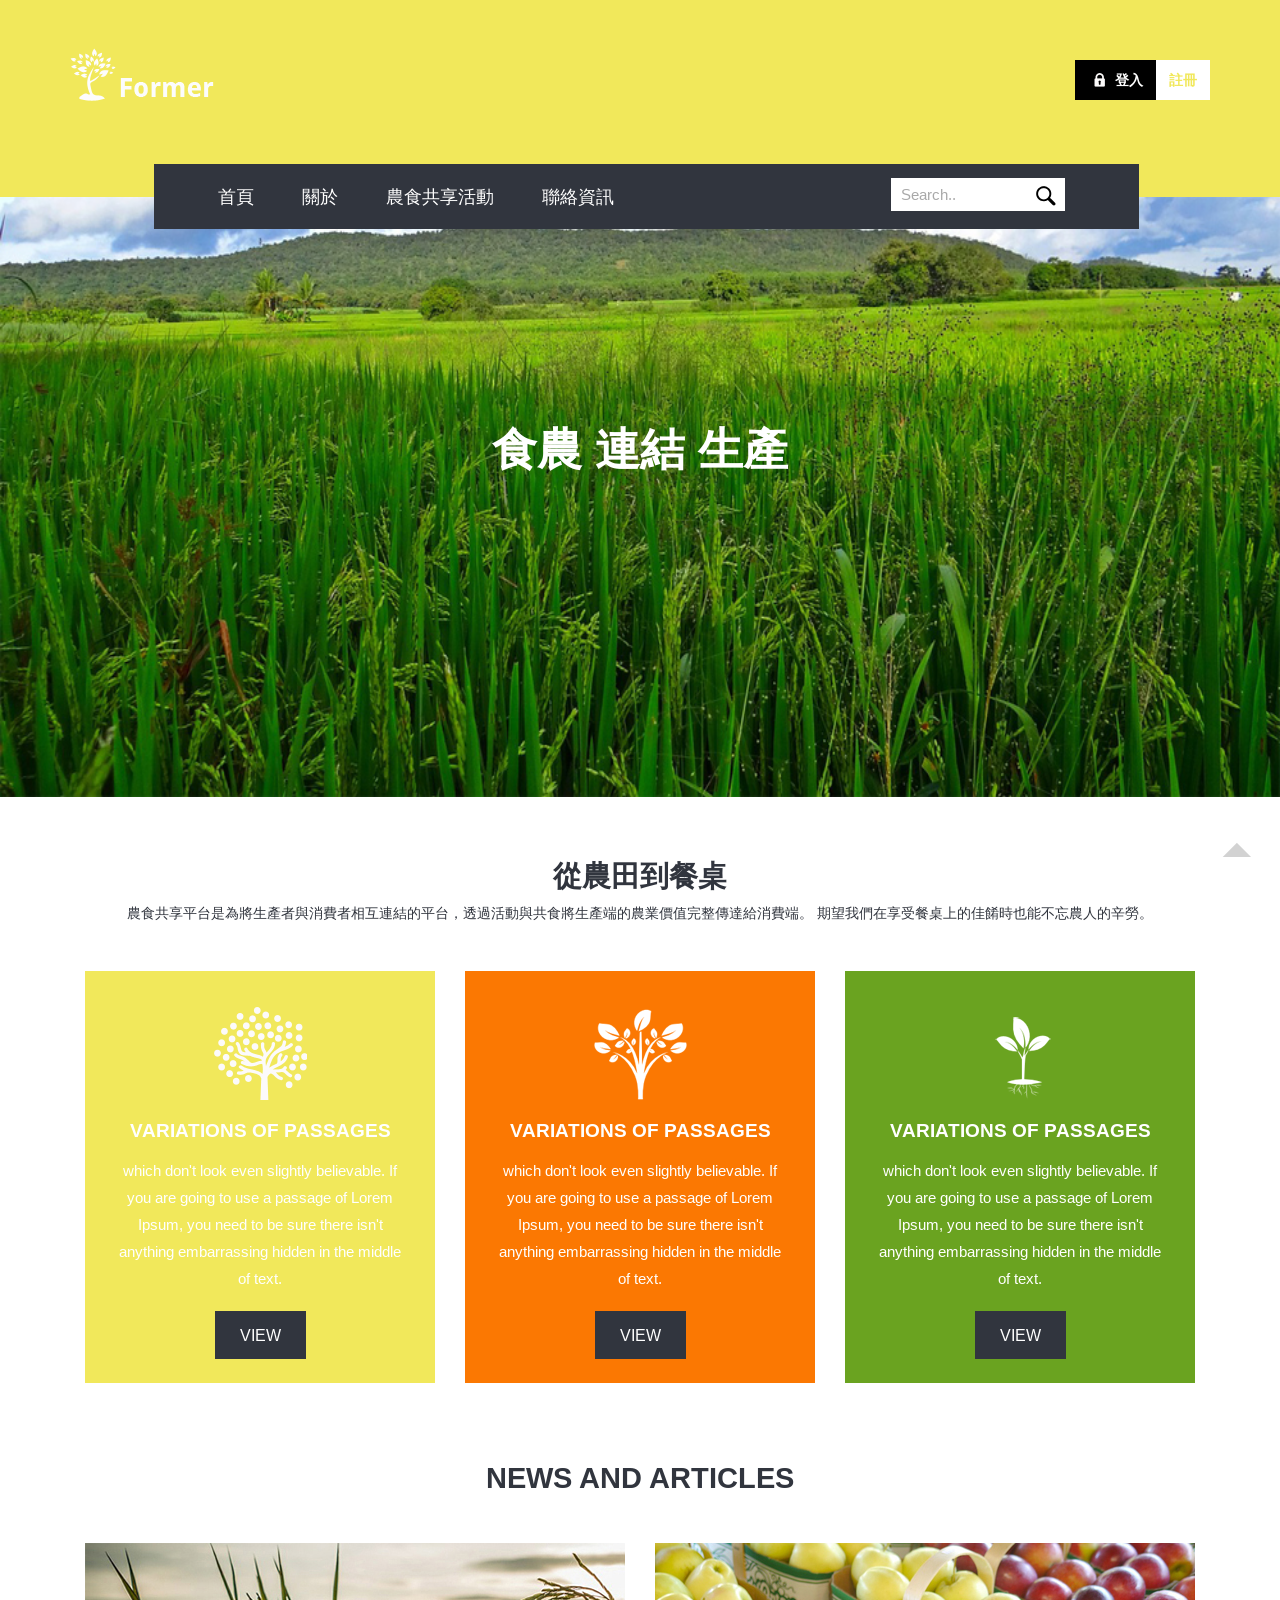
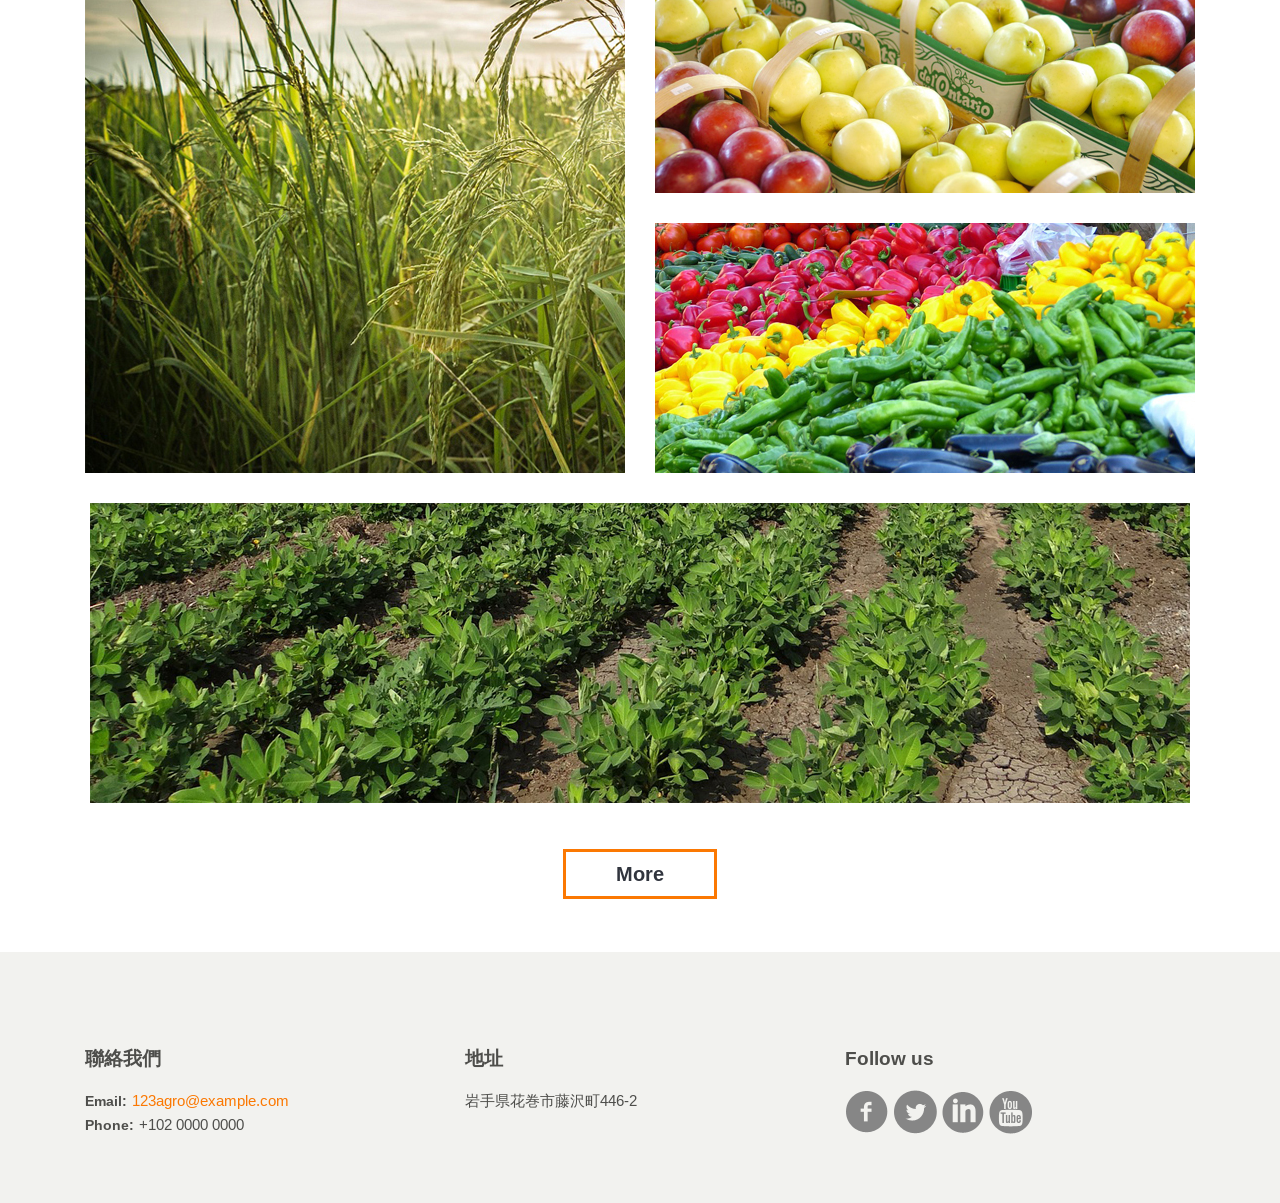
<file: p_test3/web/index.html>
<!DOCTYPE html>
<html>

<head>
    <title>The Former Flat Responsive Agriculture bootstrap Website Template | Home :: w3layouts</title>
    <meta name="viewport" content="width=device-width, initial-scale=1">
    <script type="application/x-javascript">
        addEventListener("load", function() {
            setTimeout(hideURLbar, 0);
        }, false);

        function hideURLbar() {
            window.scrollTo(0, 1);
        }

    </script>
    <meta name="keywords" content="Bootstrap Responsive Templates, Iphone Compatible Templates, Smartphone Compatible Templates, Ipad Compatible Templates, Flat Responsive Templates" />
    <script src="js/jquery-1.11.0.min.js"></script>
    <link href="css/bootstrap.css" rel='stylesheet' type='text/css' />
    <link href="css/style.css" rel='stylesheet' type='text/css' />
    <link href='http://fonts.googleapis.com/css?family=Arimo:400,700,400italic,700italic' rel='stylesheet' type='text/css'>
</head>

<body>
    <!--start-header-->
    <div id="home" class="header">
        <div class="top-header">
            <div class="container">
                <div class="logo">
                    <a href="index.html"><img src="images/logo.png" alt=""></a>
                </div>
                <!--start-top-nav-->
                <div class="top-nav">
                    <ul>
                        <li class="active"><a class="play-icon popup-with-zoom-anim" href="#small-dialog"><span> </span>登入</a></li>
                        <li><a class="play-icon popup-with-zoom-anim" href="#small-dialog1">註冊</a></li>
                    </ul>
                </div>
                <div class="clearfix"> </div>
            </div>
        </div>
        <!---pop-up-box---->
        <script type="text/javascript" src="js/modernizr.custom.min.js"></script>
        <link href="css/popup-box.css" rel="stylesheet" type="text/css" media="all" />
        <script src="js/jquery.magnific-popup.js" type="text/javascript"></script>
        <!---//pop-up-box---->
        <div id="small-dialog" class="mfp-hide">
            <div class="login">
                <h3>農食共享登入</h3>
                <a class="play-icon popup-with-zoom-anim" href="#small-dialog1">
                    <h4>註冊</h4>
                </a>

                <input type="text" value="Email" onfocus="this.value = '';" onblur="if (this.value == '') {this.value = 'Email';}" />
                <input type="password" value="Password" onfocus="this.value = '';" onblur="if (this.value == '') {this.value = 'Password';}" />
                <input type="submit" value="Login" />
            </div>
        </div>
        <div id="small-dialog1" class="mfp-hide">
            <div class="signup">
                <h3>註冊</h3>
                <h4>請輸入相關資訊</h4>
                <input type="text" value="名稱" onfocus="this.value = '';" onblur="if (this.value == '') {this.value = 'First Name';}" />
                <input type="text" value="種植作物/無" onfocus="this.value = '';" onblur="if (this.value == '') {this.value = 'Second Name';}" />
                <input type="text" class="email" value="Enter Email" onfocus="this.value = '';" onblur="if (this.value == '') {this.value = 'Enter Email';}" />
                <input type="password" value="Password" onfocus="this.value = '';" onblur="if (this.value == '') {this.value = 'Password';}" />
                <input type="submit" value="SignUp" />
            </div>
        </div>
        <script>
            $(document).ready(function() {
                $('.popup-with-zoom-anim').magnificPopup({
                    type: 'inline',
                    fixedContentPos: false,
                    fixedBgPos: true,
                    overflowY: 'auto',
                    closeBtnInside: true,
                    preloader: false,
                    midClick: true,
                    removalDelay: 300,
                    mainClass: 'my-mfp-zoom-in'
                });

            });

        </script>
        <!--End-header-->
        <div class="navgation">
            <div class="menu">
                <a class="toggleMenu" href="#"><img src="images/menu-icon.png" alt="" /> </a>
                <ul class="nav" id="nav">
                    <li><a href="index.html">首頁</a></li>
                    <li><a href="about.html">關於</a></li>
<!--                    crtl+ / =註解 -->
<!--                    <li><a href="404.html">Services</a></li>-->
                    <li><a href="blog.html">農食共享活動</a></li>
                    <li><a href="contact.html">聯絡資訊</a></li>
                </ul>
                <!----start-top-nav-script---->
                <script type="text/javascript" src="js/responsive-nav.js"></script>
                <script type="text/javascript">
                    jQuery(document).ready(function($) {
                        $(".scroll").click(function(event) {
                            event.preventDefault();
                            $('html,body').animate({
                                scrollTop: $(this.hash).offset().top
                            }, 1000);
                        });
                    });

                </script>
                <!----//End-top-nav-script---->
            </div>
            <div class="search2">
                <form>
                    <input type="text" value="Search.." onfocus="this.value = '';" onblur="if (this.value == '') {this.value = 'Search..';}" />
                    <input type="submit" value="">
                </form>
            </div>
            <div class="clearfix"> </div>
        </div>
    </div>
    <div class="banner">
        <div class="container">
            <div class="bnr-text">
                <h1>食農 連結 生產</h1>
                
            </div>
        </div>
    </div>
    <div class="care">
        <div class="container">
            <div class="care-top">
                <h3>從農田到餐桌</h3>
                <P>農食共享平台是為將生產者與消費者相互連結的平台，透過活動與共食將生產端的農業價值完整傳達給消費端。
                期望我們在享受餐桌上的佳餚時也能不忘農人的辛勞。</P>
            </div>
            <div class="care-bottom">
                <div class="col-md-4 c-bottom">
                    <div class="care-bottom-left">
                        <img src="images/tree.png" alt="">
                        <h4>variations of passages</h4>
                        <p> which don't look even slightly believable. If you are going to use a passage of Lorem Ipsum, you need to be sure there isn't anything embarrassing hidden in the middle of text.</p>
                        <div class="view">
                            <a href="blog.html">VIEW</a>
                        </div>
                    </div>
                </div>
                <div class="col-md-4 c-bottom">
                    <div class="care-bottom-middle">
                        <img src="images/tree-1.png" alt="">
                        <h4>variations of passages</h4>
                        <p> which don't look even slightly believable. If you are going to use a passage of Lorem Ipsum, you need to be sure there isn't anything embarrassing hidden in the middle of text.</p>
                        <div class="view">
                            <a href="blog.html">VIEW</a>
                        </div>
                    </div>
                </div>
                <div class="col-md-4 c-bottom">
                    <div class="care-bottom-right">
                        <img src="images/tree-2.png" alt="">
                        <h4>variations of passages</h4>
                        <p> which don't look even slightly believable. If you are going to use a passage of Lorem Ipsum, you need to be sure there isn't anything embarrassing hidden in the middle of text.</p>
                        <div class="view">
                            <a href="blog.html">VIEW</a>
                        </div>
                    </div>
                </div>
                <div class="clearfix"> </div>
            </div>
        </div>
    </div>
    <div class="news">
        <div class="container">
            <div class="news-top">
                <h3>NEWS AND ARTICLES</h3>
            </div>
            <div class="news-bottom">
                <div class="col-md-6 news-bottom-left">
                    <a href="single.html" class="b-link-stripe b-animate-go  thickbox">
                        <img class="port-pic" class="img-responsive" src="images/one-2.jpg" />
                        <div class="b-wrapper">
                            <h2 class="b-animate b-from-left b-from   b-delay03 ">
                                <span>Sed in lacus ut enim adipiscing aliquet</span>
                                <button>View full article</button>
                            </h2>
                        </div>
                    </a>
                </div>
                <div class="col-md-6 news-bottom-left">
                    <div class="news-btm">
                        <a href="single.html" class="b-link-stripe b-animate-go  thickbox">
                            <img class="port-pic" src="images/apple.jpg" />
                            <div class="b-wrapper">
                                <h2 class="b-animate b-from-left    b-delay03 ">
                                    <button>View full article</button>
                                </h2>
                            </div>
                        </a>
                    </div>
                    <a href="single.html" class="b-link-stripe b-animate-go  thickbox">
                        <img class="port-pic" src="images/veg.jpg" />
                        <div class="b-wrapper">
                            <h2 class="b-animate b-from-left    b-delay03 ">
                                <button>View full article</button>
                            </h2>
                        </div>
                    </a>
                </div>
                <div class="clearfix"> </div>
                <div class="news-btm1">
                    <a href="single.html" class="b-link-stripe b-animate-go  thickbox">
                        <img class="port-pic" class="img-responsive" src="images/fd-btm1.jpg" />
                        <div class="b-wrapper">
                            <h2 class="b-animate b-from-left b-left   b-delay03 ">
                                <span>Sed in lacus ut enim adipiscing aliquet</span>
                                <button>View full article</button>
                            </h2>
                        </div>
                    </a>
                </div>
                <div class="fd-btn">
                    <a href="blog.html">More</a>
                </div>
            </div>
        </div>
    </div>
    <div class="contact">
        <div class="container">
            <div class="contact-main">
                <div class="col-md-4 contact-left">
                    <h4>聯絡我們</h4>
                    <p><span>Email:</span><a href="mailto:@example.com">123agro@example.com</a></p>
                    <p><span>Phone:</span>+102 0000 0000</p>
                </div>
                <div class="col-md-4 contact-left">
                    <h4>地址</h4>
                    <p>岩手県花巻市藤沢町446-2</p>
                </div>
                <div class="col-md-4 contact-left">
                    <h4>Follow us</h4>
                    <ul>
                        <li><a href="https://www.facebook.com/taiwantaberume"><span class="fb"> </span></a></li>
                        <li><a href="https://taberu.me/"><span class="twit"> </span></a></li>
                        <li><a href="https://www.instagram.com/taberuleague/"><span class="in"> </span></a></li>
                        <li><a href="#"><span class="yt"> </span></a></li>
                    </ul>
                     <a href="#home" id="toTop" class="scroll" style="display: block;"> <span id="toTopHover" style="opacity: 1;"> Top</span></a>
                </div>
                <div class="clearfix"> </div>
            </div>
        </div>
    </div>
    
    
</body>

</html>
</file>
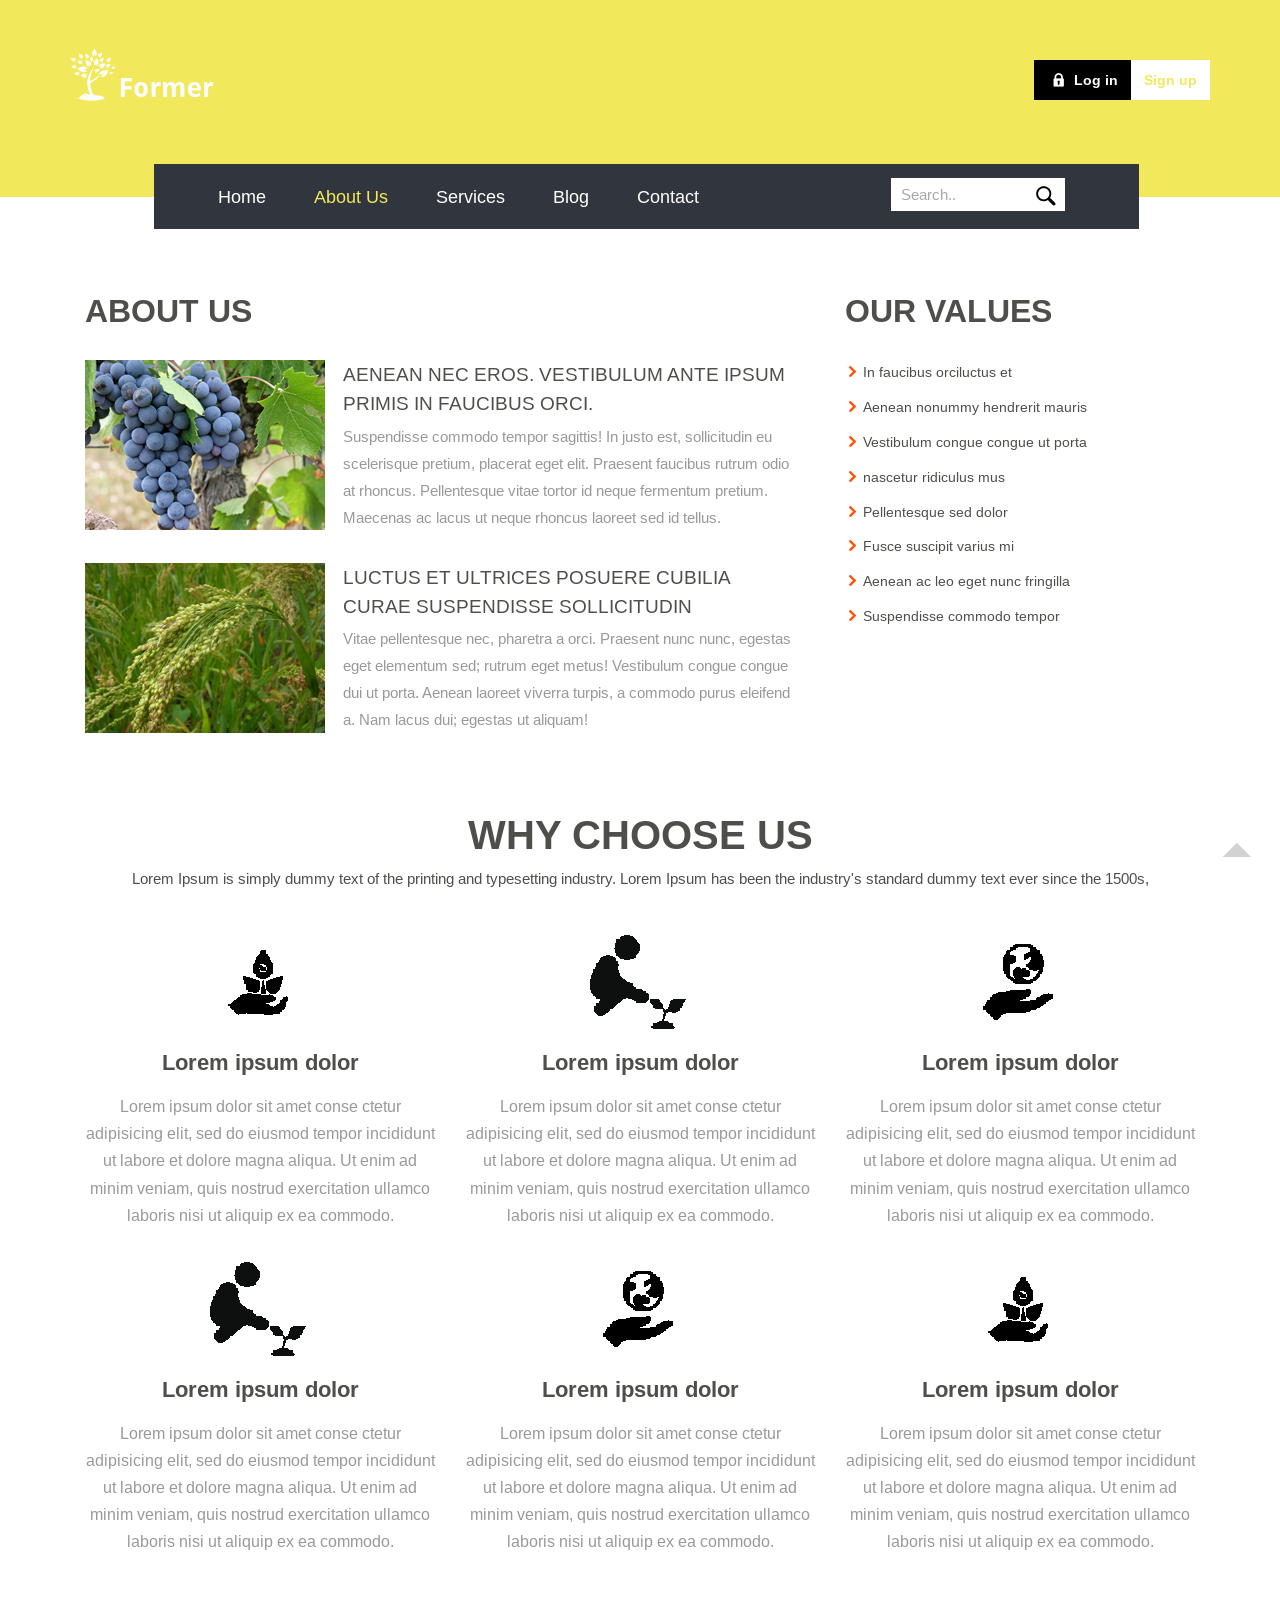
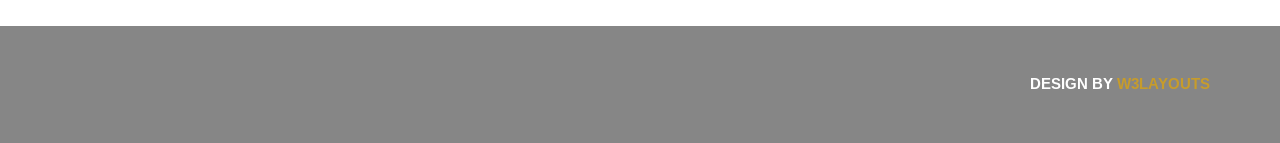
<file: p_test3/web/about.html>
<!--A Design by W3layouts
Author: W3layout
Author URL: http://w3layouts.com
License: Creative Commons Attribution 3.0 Unported
License URL: http://creativecommons.org/licenses/by/3.0/
-->
<!DOCTYPE html>
<html>
<head>
<title>The Former Flat Responsive Agriculture bootstrap Website Template | About :: w3layouts</title>
<meta name="viewport" content="width=device-width, initial-scale=1">	
<script type="application/x-javascript"> addEventListener("load", function() { setTimeout(hideURLbar, 0); }, false); function hideURLbar(){ window.scrollTo(0,1); } </script>
<meta name="keywords" content="Bootstrap Responsive Templates, Iphone Compatible Templates, Smartphone Compatible Templates, Ipad Compatible Templates, Flat Responsive Templates"/>
<script src="js/jquery-1.11.0.min.js"></script>
<link href="css/bootstrap.css" rel='stylesheet' type='text/css' />
<link href="css/style.css" rel='stylesheet' type='text/css' />
<link href='http://fonts.googleapis.com/css?family=Arimo:400,700,400italic,700italic' rel='stylesheet' type='text/css'>
</head>
<body>
	<!--start-header-->
			<div id="home" class="header">
					<div class="top-header">
						<div class="container">
							<div class="logo">
								<a href="index.html"><img src="images/logo.png" alt=""></a>  
							</div>
							<!--start-top-nav-->
							 <div class="top-nav">
								<ul>
									<li class="active"><a class="play-icon popup-with-zoom-anim" href="#small-dialog"><span> </span>Log in</a></li>
									<li><a class="play-icon popup-with-zoom-anim" href="#small-dialog1">Sign up</a></li>
								</ul>
							</div>
							<div class="clearfix"> </div>
						</div>
				</div>
			<!---pop-up-box---->
					  <script type="text/javascript" src="js/modernizr.custom.min.js"></script>    
					<link href="css/popup-box.css" rel="stylesheet" type="text/css" media="all"/>
					<script src="js/jquery.magnific-popup.js" type="text/javascript"></script>
					<!---//pop-up-box---->
				<div id="small-dialog" class="mfp-hide">
						<div class="login">
							<h3>Log In</h3>
							<h4>Already a Member</h4>
							<input type="text" value="Email" onfocus="this.value = '';" onblur="if (this.value == '') {this.value = 'Email';}" />
							<input type="password" value="Password" onfocus="this.value = '';" onblur="if (this.value == '') {this.value = 'Password';}"/>
							<input type="submit" value="Login" />
						</div>
					</div>
					<div id="small-dialog1" class="mfp-hide">
						<div class="signup">
							<h3>Sign Up</h3>
							<h4>Enter Your Details Here</h4>
							<input type="text" value="First Name" onfocus="this.value = '';" onblur="if (this.value == '') {this.value = 'First Name';}" />
							<input type="text" value="Second Name" onfocus="this.value = '';" onblur="if (this.value == '') {this.value = 'Second Name';}" />
							<input type="text" class="email"value="Enter Email" onfocus="this.value = '';" onblur="if (this.value == '') {this.value = 'Enter Email';}"  />
							<input type="password" value="Password" onfocus="this.value = '';" onblur="if (this.value == '') {this.value = 'Password';}"/>
							<input type="submit"  value="SignUp"/>
						</div>
					</div>	
				 <script>
						$(document).ready(function() {
						$('.popup-with-zoom-anim').magnificPopup({
							type: 'inline',
							fixedContentPos: false,
							fixedBgPos: true,
							overflowY: 'auto',
							closeBtnInside: true,
							preloader: false,
							midClick: true,
							removalDelay: 300,
							mainClass: 'my-mfp-zoom-in'
						});
																						
						});
				</script>					
		<!--End-header-->
		<div class="navgation">
					<div class="menu">
                         <a class="toggleMenu" href="#"><img src="images/menu-icon.png" alt="" /> </a>
							<ul class="nav" id="nav">
							<li><a href="index.html">Home</a></li>
							<li><a href="about.html" class="active">About Us</a></li>
							<li><a href="404.html">Services</a></li>
							<li><a href="blog.html">Blog</a></li>
							<li><a href="contact.html">Contact</a></li>
							</ul>
                            <!----start-top-nav-script---->
		                     <script type="text/javascript" src="js/responsive-nav.js"></script>
							<script type="text/javascript">
							jQuery(document).ready(function($) {
								$(".scroll").click(function(event){		
									event.preventDefault();
									$('html,body').animate({scrollTop:$(this.hash).offset().top},1000);
								});
							});
							</script>
							<!----//End-top-nav-script---->
					</div>
					<div class="search2">
					  <form>
						 <input type="text" value="Search.." onfocus="this.value = '';" onblur="if (this.value == '') {this.value = 'Search..';}"/>
						 <input type="submit" value="">
					  </form>
					</div>
					<div class="clearfix"> </div>
		</div>
		</div>
		<!--start-about-->
		<div class="about">
			<div class="container">
				<div class="about-main">
					<div class="col-md-8 about-left">
						<h3>ABOUT US</h3>
						<div class="about-left-one">
							<div class="col-md-4 about-one-left">
								<img src="images/grape.jpg" alt="">
							</div>
							<div class="col-md-8 about-one-left">
								<h4>AENEAN NEC EROS. VESTIBULUM ANTE IPSUM PRIMIS IN FAUCIBUS ORCI.</h4>
								<p> Suspendisse commodo tempor sagittis! In justo est, sollicitudin eu scelerisque pretium, placerat eget elit. Praesent faucibus rutrum odio at rhoncus. Pellentesque vitae tortor id neque fermentum pretium. Maecenas ac lacus ut neque rhoncus laoreet sed id tellus.</p>
							</div>
							<div class="clearfix"> </div>
						</div>
						<div class="about-left-one">
							<div class="col-md-4 about-one-left">
								<img src="images/millet.jpg" alt="">
							</div>
							<div class="col-md-8 about-one-left">
								<h4>LUCTUS ET ULTRICES POSUERE CUBILIA CURAE SUSPENDISSE SOLLICITUDIN</h4>
								<p>Vitae pellentesque nec, pharetra a orci. Praesent nunc nunc, egestas eget elementum sed; rutrum eget metus! Vestibulum congue congue dui ut porta. Aenean laoreet viverra turpis, a commodo purus eleifend a. Nam lacus dui; egestas ut aliquam!</p>
							</div>
							<div class="clearfix"> </div>
						</div>
					</div>
					<div class="col-md-4 about-left">
						<h3>OUR VALUES</h3>
						<ul>
							<li><a href="#">In faucibus orciluctus et</a></li>
							<li><a href="#">Aenean nonummy hendrerit mauris</a></li>
							<li><a href="#">Vestibulum congue congue ut porta</a></li>
							<li><a href="#">nascetur ridiculus mus</a></li>
							<li><a href="#">Pellentesque sed dolor</a></li>
							<li><a href="#">Fusce suscipit varius mi</a></li>
							<li><a href="#">Aenean ac leo eget nunc fringilla</a></li>
							<li><a href="#">Suspendisse commodo tempor</a></li>
						</ul>
					</div>
					<div class="clearfix"> </div>
				</div>
			</div>
		</div>
		<!--End-about-->
		<!--start-choose-->
		<div class="choose">
			<div class="container">
				<div class="choose-top">
					<h3>WHY CHOOSE US</h3>
					<P>Lorem Ipsum is simply dummy text of the printing and typesetting industry. Lorem Ipsum has been the industry's standard dummy text ever since the 1500s,</P>
				</div>
				<div class="choose-bottom">
					<div class="col-md-4 choose-left">
						<span class="choose-one"> </span>
						<h4>Lorem ipsum dolor</h4>
						<p>Lorem ipsum dolor sit amet conse ctetur adipisicing elit, sed do eiusmod tempor incididunt ut labore et dolore magna aliqua. Ut enim ad minim veniam, quis nostrud exercitation ullamco laboris nisi ut aliquip ex ea commodo.</p>
					</div>
					<div class="col-md-4 choose-left">
						<span class="choose-two"> </span>
						<h4>Lorem ipsum dolor</h4>
						<p>Lorem ipsum dolor sit amet conse ctetur adipisicing elit, sed do eiusmod tempor incididunt ut labore et dolore magna aliqua. Ut enim ad minim veniam, quis nostrud exercitation ullamco laboris nisi ut aliquip ex ea commodo.</p>
					</div>
					<div class="col-md-4 choose-left">
						<span class="choose-tre"> </span>
						<h4>Lorem ipsum dolor</h4>
						<p>Lorem ipsum dolor sit amet conse ctetur adipisicing elit, sed do eiusmod tempor incididunt ut labore et dolore magna aliqua. Ut enim ad minim veniam, quis nostrud exercitation ullamco laboris nisi ut aliquip ex ea commodo.</p>
					</div>
					<div class="clearfix"> </div>
				</div>
				<div class="choose-bottom">
					<div class="col-md-4 choose-left">
						<span class="choose-two"> </span>
						<h4>Lorem ipsum dolor</h4>
						<p>Lorem ipsum dolor sit amet conse ctetur adipisicing elit, sed do eiusmod tempor incididunt ut labore et dolore magna aliqua. Ut enim ad minim veniam, quis nostrud exercitation ullamco laboris nisi ut aliquip ex ea commodo.</p>
					</div>
					<div class="col-md-4 choose-left">
						<span class="choose-tre"> </span>
						<h4>Lorem ipsum dolor</h4>
						<p>Lorem ipsum dolor sit amet conse ctetur adipisicing elit, sed do eiusmod tempor incididunt ut labore et dolore magna aliqua. Ut enim ad minim veniam, quis nostrud exercitation ullamco laboris nisi ut aliquip ex ea commodo.</p>
					</div>
					<div class="col-md-4 choose-left">
						<span class="choose-one"> </span>
						<h4>Lorem ipsum dolor</h4>
						<p>Lorem ipsum dolor sit amet conse ctetur adipisicing elit, sed do eiusmod tempor incididunt ut labore et dolore magna aliqua. Ut enim ad minim veniam, quis nostrud exercitation ullamco laboris nisi ut aliquip ex ea commodo.</p>
					</div>
					<div class="clearfix"> </div>
				</div>
			</div>
		</div>
		<!--End-choose-->
		 <div class="footer">
                         <div class="container">
                                    <div class="footer-text">
										<p>DESIGN BY <a href="http://w3layouts.com/"> W3LAYOUTS</a></p>
									</div>
                         </div>
					<a href="#home" id="toTop" class="scroll" style="display: block;"> <span id="toTopHover" style="opacity: 1;"> </span></a>
     </div>
</body>
</html>
</file>
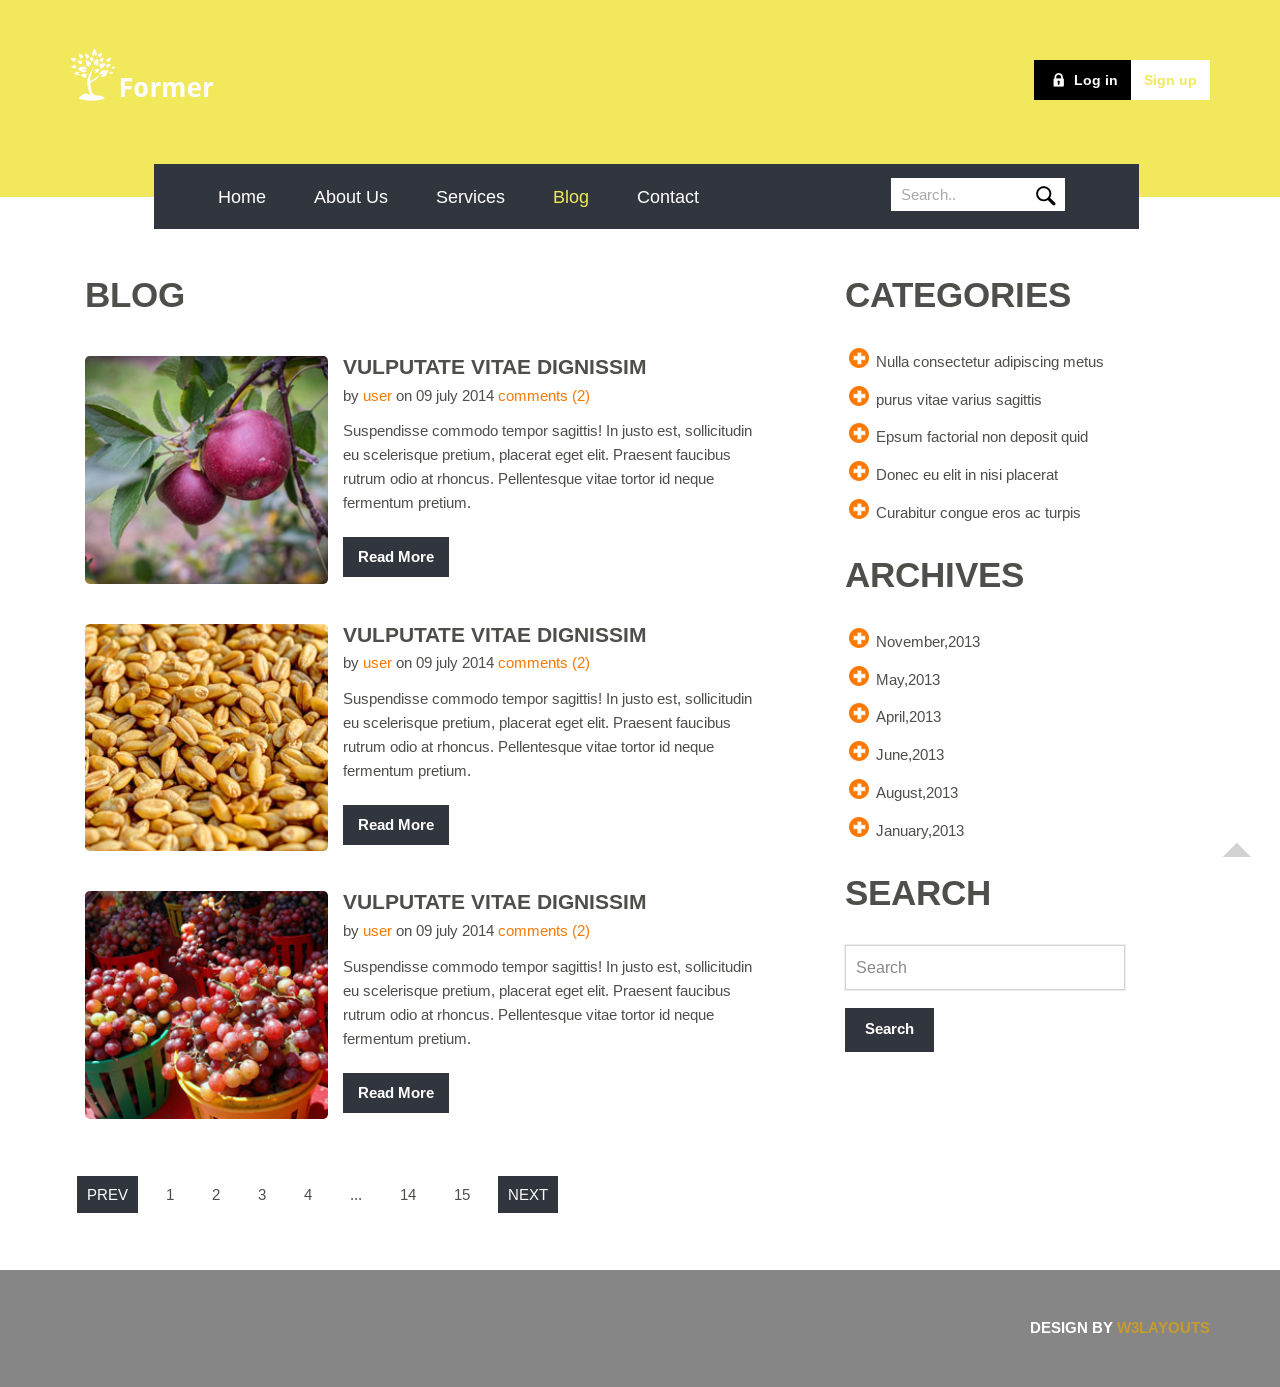
<file: p_test3/web/blog.html>
<!--A Design by W3layouts
Author: W3layout
Author URL: http://w3layouts.com
License: Creative Commons Attribution 3.0 Unported
License URL: http://creativecommons.org/licenses/by/3.0/
-->
<!DOCTYPE html>
<html>
<head>
<title>The Former Flat Responsive Agriculture bootstrap Website Template | Blog :: w3layouts</title>
<meta name="keywords" content="Bootstrap Responsive Templates, Iphone Compatible Templates, Smartphone Compatible Templates, Ipad Compatible Templates, Flat Responsive Templates"/>
<meta name="viewport" content="width=device-width, initial-scale=1">	
<script type="application/x-javascript"> addEventListener("load", function() { setTimeout(hideURLbar, 0); }, false); function hideURLbar(){ window.scrollTo(0,1); } </script>
<script src="js/jquery-1.11.0.min.js"></script>
<link href="css/bootstrap.css" rel='stylesheet' type='text/css' />
<link href="css/style.css" rel='stylesheet' type='text/css' />
<link href='http://fonts.googleapis.com/css?family=Arimo:400,700,400italic,700italic' rel='stylesheet' type='text/css'>
</head>
<body>
	<!--start-header-->
			<div id="home" class="header">
					<div class="top-header">
						<div class="container">
							<div class="logo">
								<a href="index.html"><img src="images/logo.png" alt=""></a>  
							</div>
							<!--start-top-nav-->
							 <nav class="top-nav">
								<ul>
									<li class="active"><a class="play-icon popup-with-zoom-anim" href="#small-dialog"><span> </span>Log in</a></li>
									<li><a class="play-icon popup-with-zoom-anim" href="#small-dialog1">Sign up</a></li>
								</ul>
							</nav>
							<div class="clearfix"> </div>
						</div>
				</div>
			<!---pop-up-box---->
					  <script type="text/javascript" src="js/modernizr.custom.min.js"></script>    
					<link href="css/popup-box.css" rel="stylesheet" type="text/css" media="all"/>
					<script src="js/jquery.magnific-popup.js" type="text/javascript"></script>
					<!---//pop-up-box---->
				<div id="small-dialog" class="mfp-hide">
						<div class="login">
							<h3>Log In</h3>
							<h4>Already a Member</h4>
							<input type="text" value="Email" onfocus="this.value = '';" onblur="if (this.value == '') {this.value = 'Email';}" />
							<input type="password" value="Password" onfocus="this.value = '';" onblur="if (this.value == '') {this.value = 'Password';}"/>
							<input type="submit" value="Login" />
						</div>
					</div>
					<div id="small-dialog1" class="mfp-hide">
						<div class="signup">
							<h3>Sign Up</h3>
							<h4>Enter Your Details Here</h4>
							<input type="text" value="First Name" onfocus="this.value = '';" onblur="if (this.value == '') {this.value = 'First Name';}" />
							<input type="text" value="Second Name" onfocus="this.value = '';" onblur="if (this.value == '') {this.value = 'Second Name';}" />
							<input type="text" class="email"value="Enter Email" onfocus="this.value = '';" onblur="if (this.value == '') {this.value = 'Enter Email';}"  />
							<input type="password" value="Password" onfocus="this.value = '';" onblur="if (this.value == '') {this.value = 'Password';}"/>
							<input type="submit"  value="SignUp"/>
						</div>
					</div>	
				 <script>
						$(document).ready(function() {
						$('.popup-with-zoom-anim').magnificPopup({
							type: 'inline',
							fixedContentPos: false,
							fixedBgPos: true,
							overflowY: 'auto',
							closeBtnInside: true,
							preloader: false,
							midClick: true,
							removalDelay: 300,
							mainClass: 'my-mfp-zoom-in'
						});
																						
						});
				</script>					
		<!--End-header-->
		<div class="navgation">
					<div class="menu">
                         <a class="toggleMenu" href="#"><img src="images/menu-icon.png" alt="" /> </a>
							<ul class="nav" id="nav">
							<li><a href="index.html">Home</a></li>
							<li><a href="about.html">About Us</a></li>
							<li><a href="404.html">Services</a></li>
							<li><a href="blog.html" class="active">Blog</a></li>
							<li><a href="contact.html">Contact</a></li>
							</ul>
                            <!----start-top-nav-script---->
		                     <script type="text/javascript" src="js/responsive-nav.js"></script>
							<script type="text/javascript">
							jQuery(document).ready(function($) {
								$(".scroll").click(function(event){		
									event.preventDefault();
									$('html,body').animate({scrollTop:$(this.hash).offset().top},1000);
								});
							});
							</script>
							<!----//End-top-nav-script---->
					</div>
					<div class="search2">
					  <form>
						 <input type="text" value="Search.." onfocus="this.value = '';" onblur="if (this.value == '') {this.value = 'Search..';}"/>
						 <input type="submit" value="">
					  </form>
					</div>
					<div class="clearfix"> </div>
		</div>
		</div>
		<!--starts-blog-->
		<div class="blog">
			<div class="container">
				<div class="blog-main">
					<div class="col-md-8 blog-main-left">
						<h3>BLOG</h3>
						<div class="blg">
							<div class="col-md-4 blog-left">
								<a href="single.html"><img src="images/ape.jpg" alt=""></a>
							</div>
							<div class="col-md-8 blog-left">
								<h5>VULPUTATE VITAE DIGNISSIM</h5>
								<span>by <a href="#">user</a> on 09 july 2014   <a href="#">  comments&nbsp;(2)</a></span>
								<p>Suspendisse commodo tempor sagittis! In justo est, sollicitudin eu scelerisque pretium, placerat eget elit. Praesent faucibus rutrum odio at rhoncus. Pellentesque vitae tortor id neque fermentum pretium.</p>
								<div class="blog-btn">
									<a href="single.html">Read More</a>
								</div>
							</div>
							<div class="clearfix"> </div>
						</div>
						<div class="blg">
							<div class="col-md-4 blog-left">
								<a href="single.html"><img src="images/vt.jpg" alt=""></a>
							</div>
							<div class="col-md-8 blog-left">
								<h5>VULPUTATE VITAE DIGNISSIM</h5>
								<span>by <a href="#">user</a> on 09 july 2014   <a href="#">  comments&nbsp;(2)</a></span>
								<p>Suspendisse commodo tempor sagittis! In justo est, sollicitudin eu scelerisque pretium, placerat eget elit. Praesent faucibus rutrum odio at rhoncus. Pellentesque vitae tortor id neque fermentum pretium.</p>
								<div class="blog-btn">
									<a href="single.html">Read More</a>
								</div>
							</div>
							<div class="clearfix"> </div>
						</div>
						<div class="blg">
							<div class="col-md-4 blog-left">
								<a href="single.html"><img src="images/gp.jpg" alt=""></a>
							</div>
							<div class="col-md-8 blog-left">
								<h5>VULPUTATE VITAE DIGNISSIM</h5>
								<span>by <a href="#">user</a> on 09 july 2014   <a href="#">  comments&nbsp;(2)</a></span>
								<p>Suspendisse commodo tempor sagittis! In justo est, sollicitudin eu scelerisque pretium, placerat eget elit. Praesent faucibus rutrum odio at rhoncus. Pellentesque vitae tortor id neque fermentum pretium.</p>
								<div class="blog-btn">
									<a href="single.html">Read More</a>
								</div>
							</div>
							<div class="clearfix"> </div>
						</div>
					</div>
					<div class="col-md-4 blog-main-left">
						<h3>CATEGORIES</h3>
						<div class="ctgry">
						<ul>
							<li><a href="#">Nulla consectetur adipiscing metus</a></li>
							<li><a href="#">purus vitae varius sagittis</a></li>
							<li><a href="#">Epsum factorial non deposit quid</a></li>
							<li><a href="#">Donec eu elit in nisi placerat</a></li>
							<li><a href="#">Curabitur congue eros ac turpis</a></li>
						</ul>
						</div>
						<div class="archives">
							<h3>ARCHIVES</h3>
						<ul>
							<li><a href="#">November,2013</a></li>
							<li><a href="#">May,2013</a></li>
							<li><a href="#">April,2013</a></li>
							<li><a href="#">June,2013</a></li>
							<li><a href="#">August,2013</a></li>
							<li><a href="#">January,2013</a></li>
						</ul>
						</div>
						<div class="search">
							<h3>SEARCH</h3>
							<input type="text" value="Search" onfocus="this.value = '';" onblur="if (this.value == '') {this.value = 'Email';}" />
							<input type="submit" value="Search" />
						</div>
					</div>
					<div class="clearfix"> </div>
				</div>
				<div class="blog-bottom">
					<ul>
						<li><a href="#" class="active">PREV</a></li>
						<li><a href="#">1</a></li>
						<li><a href="#">2</a></li>
						<li><a href="#">3</a></li>
						<li><a href="#">4</a></li>
						<li><a href="#">...</a></li>
						<li><a href="#">14</a></li>
						<li><a href="#">15</a></li>
						<li><a href="#" class="active">NEXT</a></li>
					</ul>
				</div>
			</div>
		</div>
		<!--end-blog-->
		 <div class="footer">
                         <div class="container">
                                    <div class="footer-text">
										<p>DESIGN BY <a href="http://w3layouts.com/"> W3LAYOUTS</a></p>
									</div>
                         </div>
					<a href="#home" id="toTop" class="scroll" style="display: block;"> <span id="toTopHover" style="opacity: 1;"> </span></a>
     </div>
</body>
</html>
</file>
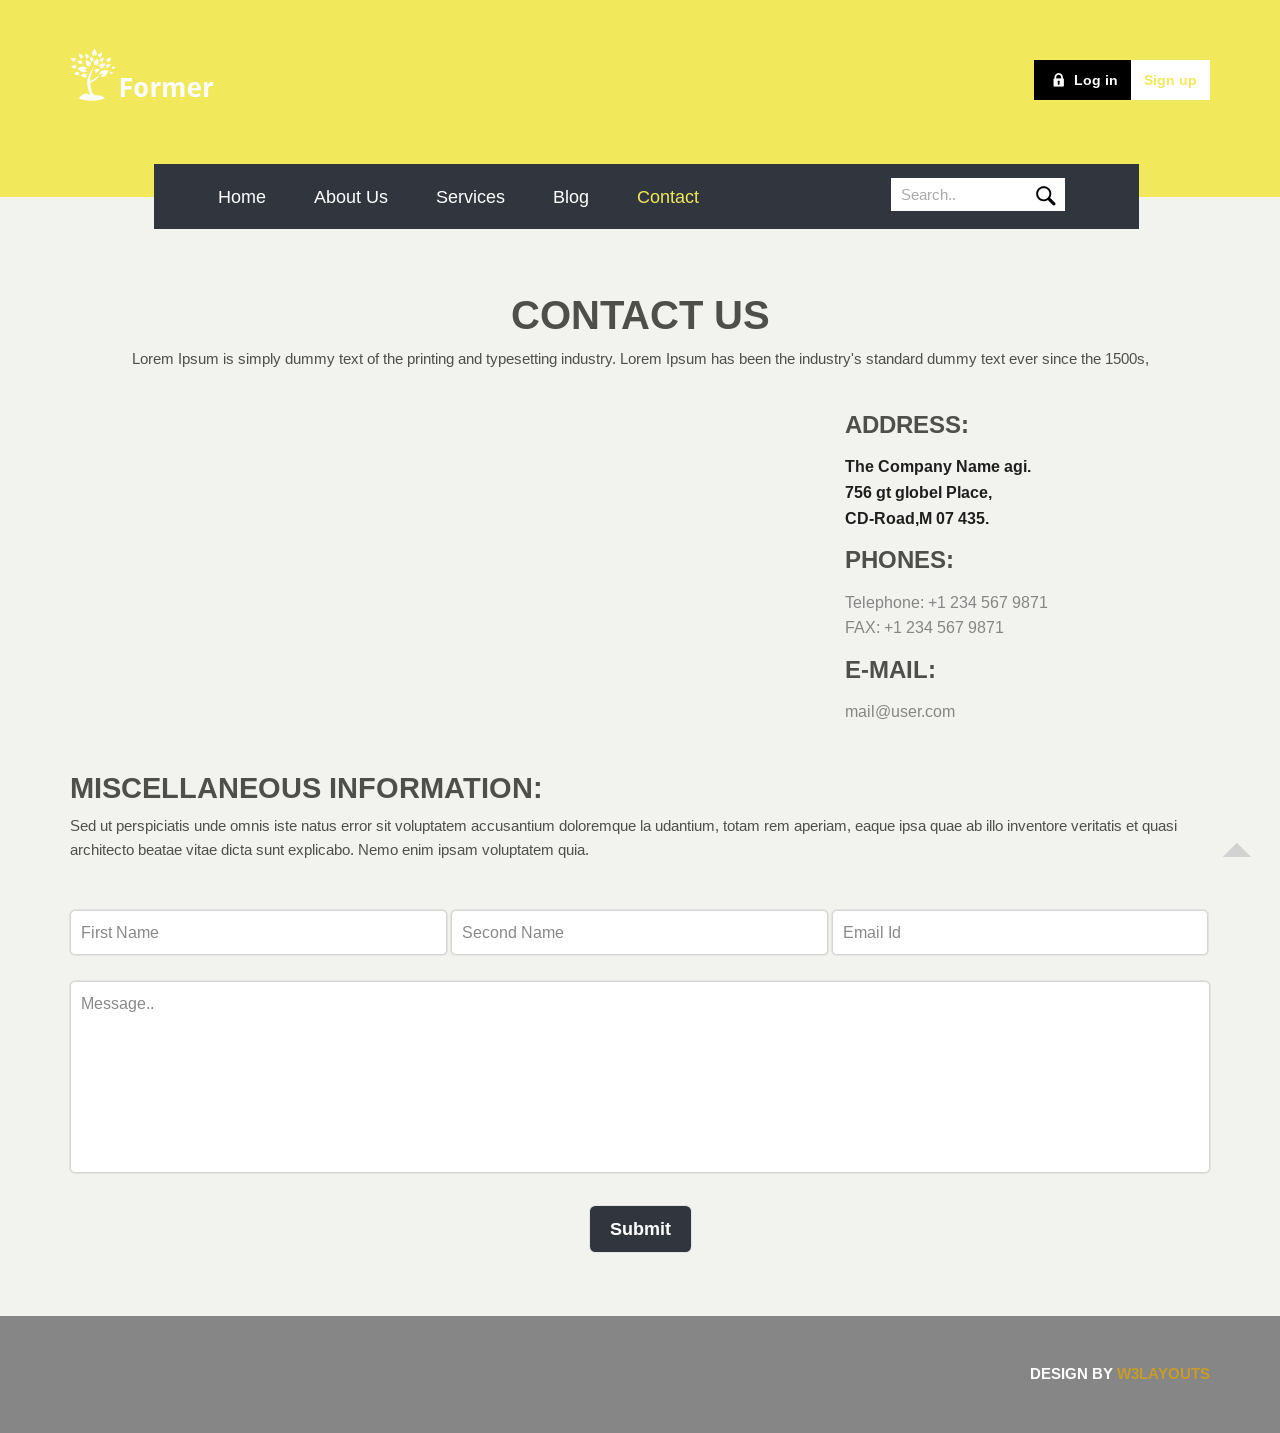
<file: p_test3/web/contact.html>
<!--A Design by W3layouts
Author: W3layout
Author URL: http://w3layouts.com
License: Creative Commons Attribution 3.0 Unported
License URL: http://creativecommons.org/licenses/by/3.0/
-->
<!DOCTYPE html>
<html>
<head>
<title>The Former Flat Responsive Agriculture bootstrap Website Template | Contact :: w3layouts</title>
<meta name="viewport" content="width=device-width, initial-scale=1">	
<meta name="keywords" content="Bootstrap Responsive Templates, Iphone Compatible Templates, Smartphone Compatible Templates, Ipad Compatible Templates, Flat Responsive Templates"/>
<script type="application/x-javascript"> addEventListener("load", function() { setTimeout(hideURLbar, 0); }, false); function hideURLbar(){ window.scrollTo(0,1); } </script>
<script src="js/jquery-1.11.0.min.js"></script>
<link href="css/bootstrap.css" rel='stylesheet' type='text/css' />
<link href="css/style.css" rel='stylesheet' type='text/css' />
<link href='http://fonts.googleapis.com/css?family=Arimo:400,700,400italic,700italic' rel='stylesheet' type='text/css'>
</head>
<body>
	<!--start-header-->
			<div id="home" class="header">
					<div class="top-header">
						<div class="container">
							<div class="logo">
								<a href="index.html"><img src="images/logo.png" alt=""></a>  
							</div>
							<!--start-top-nav-->
							 <nav class="top-nav">
								<ul>
									<li class="active"><a class="play-icon popup-with-zoom-anim" href="#small-dialog"><span> </span>Log in</a></li>
									<li><a class="play-icon popup-with-zoom-anim" href="#small-dialog1">Sign up</a></li>
								</ul>
							</nav>
							<div class="clearfix"> </div>
						</div>
				</div>
			<!---pop-up-box---->
					  <script type="text/javascript" src="js/modernizr.custom.min.js"></script>    
					<link href="css/popup-box.css" rel="stylesheet" type="text/css" media="all"/>
					<script src="js/jquery.magnific-popup.js" type="text/javascript"></script>
					<!---//pop-up-box---->
				<div id="small-dialog" class="mfp-hide">
						<div class="login">
							<h3>Log In</h3>
							<h4>Already a Member</h4>
							<input type="text" value="Email" onfocus="this.value = '';" onblur="if (this.value == '') {this.value = 'Email';}" />
							<input type="password" value="Password" onfocus="this.value = '';" onblur="if (this.value == '') {this.value = 'Password';}"/>
							<input type="submit" value="Login" />
						</div>
					</div>
					<div id="small-dialog1" class="mfp-hide">
						<div class="signup">
							<h3>Sign Up</h3>
							<h4>Enter Your Details Here</h4>
							<input type="text" value="First Name" onfocus="this.value = '';" onblur="if (this.value == '') {this.value = 'First Name';}" />
							<input type="text" value="Second Name" onfocus="this.value = '';" onblur="if (this.value == '') {this.value = 'Second Name';}" />
							<input type="text" class="email"value="Enter Email" onfocus="this.value = '';" onblur="if (this.value == '') {this.value = 'Enter Email';}"  />
							<input type="password" value="Password" onfocus="this.value = '';" onblur="if (this.value == '') {this.value = 'Password';}"/>
							<input type="submit"  value="SignUp"/>
						</div>
					</div>	
				 <script>
						$(document).ready(function() {
						$('.popup-with-zoom-anim').magnificPopup({
							type: 'inline',
							fixedContentPos: false,
							fixedBgPos: true,
							overflowY: 'auto',
							closeBtnInside: true,
							preloader: false,
							midClick: true,
							removalDelay: 300,
							mainClass: 'my-mfp-zoom-in'
						});
																						
						});
				</script>					
		<!--End-header-->
		<div class="navgation">
					<div class="menu">
                         <a class="toggleMenu" href="#"><img src="images/menu-icon.png" alt="" /> </a>
							<ul class="nav" id="nav">
							<li><a href="index.html">Home</a></li>
							<li><a href="about.html">About Us</a></li>
							<li><a href="404.html">Services</a></li>
							<li><a href="blog.html">Blog</a></li>
							<li><a href="contact.html" class="active">Contact</a></li>
							</ul>
                            <!----start-top-nav-script---->
		                     <script type="text/javascript" src="js/responsive-nav.js"></script>
							<script type="text/javascript">
							jQuery(document).ready(function($) {
								$(".scroll").click(function(event){		
									event.preventDefault();
									$('html,body').animate({scrollTop:$(this.hash).offset().top},1000);
								});
							});
							</script>
							<!----//End-top-nav-script---->
					</div>
					<div class="search2">
					  <form>
						 <input type="text" value="Search.." onfocus="this.value = '';" onblur="if (this.value == '') {this.value = 'Search..';}"/>
						 <input type="submit" value="">
					  </form>
					</div>
					<div class="clearfix"> </div>
		</div>
		</div>
		<!--contact-starts-->
		<div class="contact">
			<div class="container">
				<div class="contact-top">
					<h3>CONTACT US</h3>
					<P>Lorem Ipsum is simply dummy text of the printing and typesetting industry. Lorem Ipsum has been the industry's standard dummy text ever since the 1500s,</P>
				</div>
				<div class="contact-bottom">
					<div class="contact-bottom-top">
						<div class="col-md-8 contact-top-left">
							<iframe src="https://www.google.com/maps/embed?pb=!1m18!1m12!1m3!1d20961.43405141948!2d2.24777995!3d48.950072500000005!2m3!1f0!2f0!3f0!3m2!1i1024!2i768!4f13.1!3m3!1m2!1s0x47e66664dfcb055b%3A0x40b82c3688b36d0!2sArgenteuil%2C+France!5e0!3m2!1sen!2sin!4v1419059944784"frameborder="0" style="border:0"></iframe>
						</div>
						<div class="col-md-4 contact-top-left">
							<div class="contact-top-one">
								<h4>ADDRESS:</h4>
									<h6>The Company Name agi.
									<span>756 gt globel Place,</span>
										CD-Road,M 07 435.
									</h6>
							</div>
							<div class="contact-top-one">
								<h4>PHONES:</h4>
									<p>Telephone: +1 234 567 9871
									<span>FAX: +1 234 567 9871</span>
									</p>
							</div>
							<div class="contact-top-one">
								<h4>E-MAIL:</h4>
								<p><a href="mailto:info@example.com">mail@user.com</a></p>
							</div>
						</div>
						<div class="clearfix"></div>
					</div>
					<div class="contact-bottom-bottom">
						<h3>MISCELLANEOUS INFORMATION:</h3>
						<p>Sed ut perspiciatis unde omnis iste natus error sit voluptatem accusantium doloremque la udantium, totam rem aperiam, eaque ipsa quae ab illo inventore veritatis et quasi architecto beatae vitae dicta sunt explicabo. Nemo enim ipsam voluptatem quia.</p>
						<div class="contact-text">
							<input type="text" value="First Name" onfocus="this.value = '';" onblur="if (this.value == '') {this.value = 'First Name';}"/>
							<input type="text" value="Second Name" onfocus="this.value = '';" onblur="if (this.value == '') {this.value = 'Second Name';}"/>
							<input type="text" value="Email Id" onfocus="this.value = '';" onblur="if (this.value == '') {this.value = 'Email Id';}"/>
						</div>
						<div class="contact-textarea">
							<textarea value="Message:" onfocus="this.value = '';" onblur="if (this.value == '') {this.value = 'Message';}">Message..</textarea>
						</div>
						<div class="contact-but">
							<input type="submit" />
						</div>
					</div>
				</div>
			</div>
		</div>
		<!--contact-end-->
		 <div class="footer">
                         <div class="container">
                                    <div class="footer-text">
										<p>DESIGN BY <a href="http://w3layouts.com/"> W3LAYOUTS</a></p>
									</div>
                         </div>
					<a href="#home" id="toTop" class="scroll" style="display: block;"> <span id="toTopHover" style="opacity: 1;"> </span></a>
     </div>
</body>
</html>
</file>
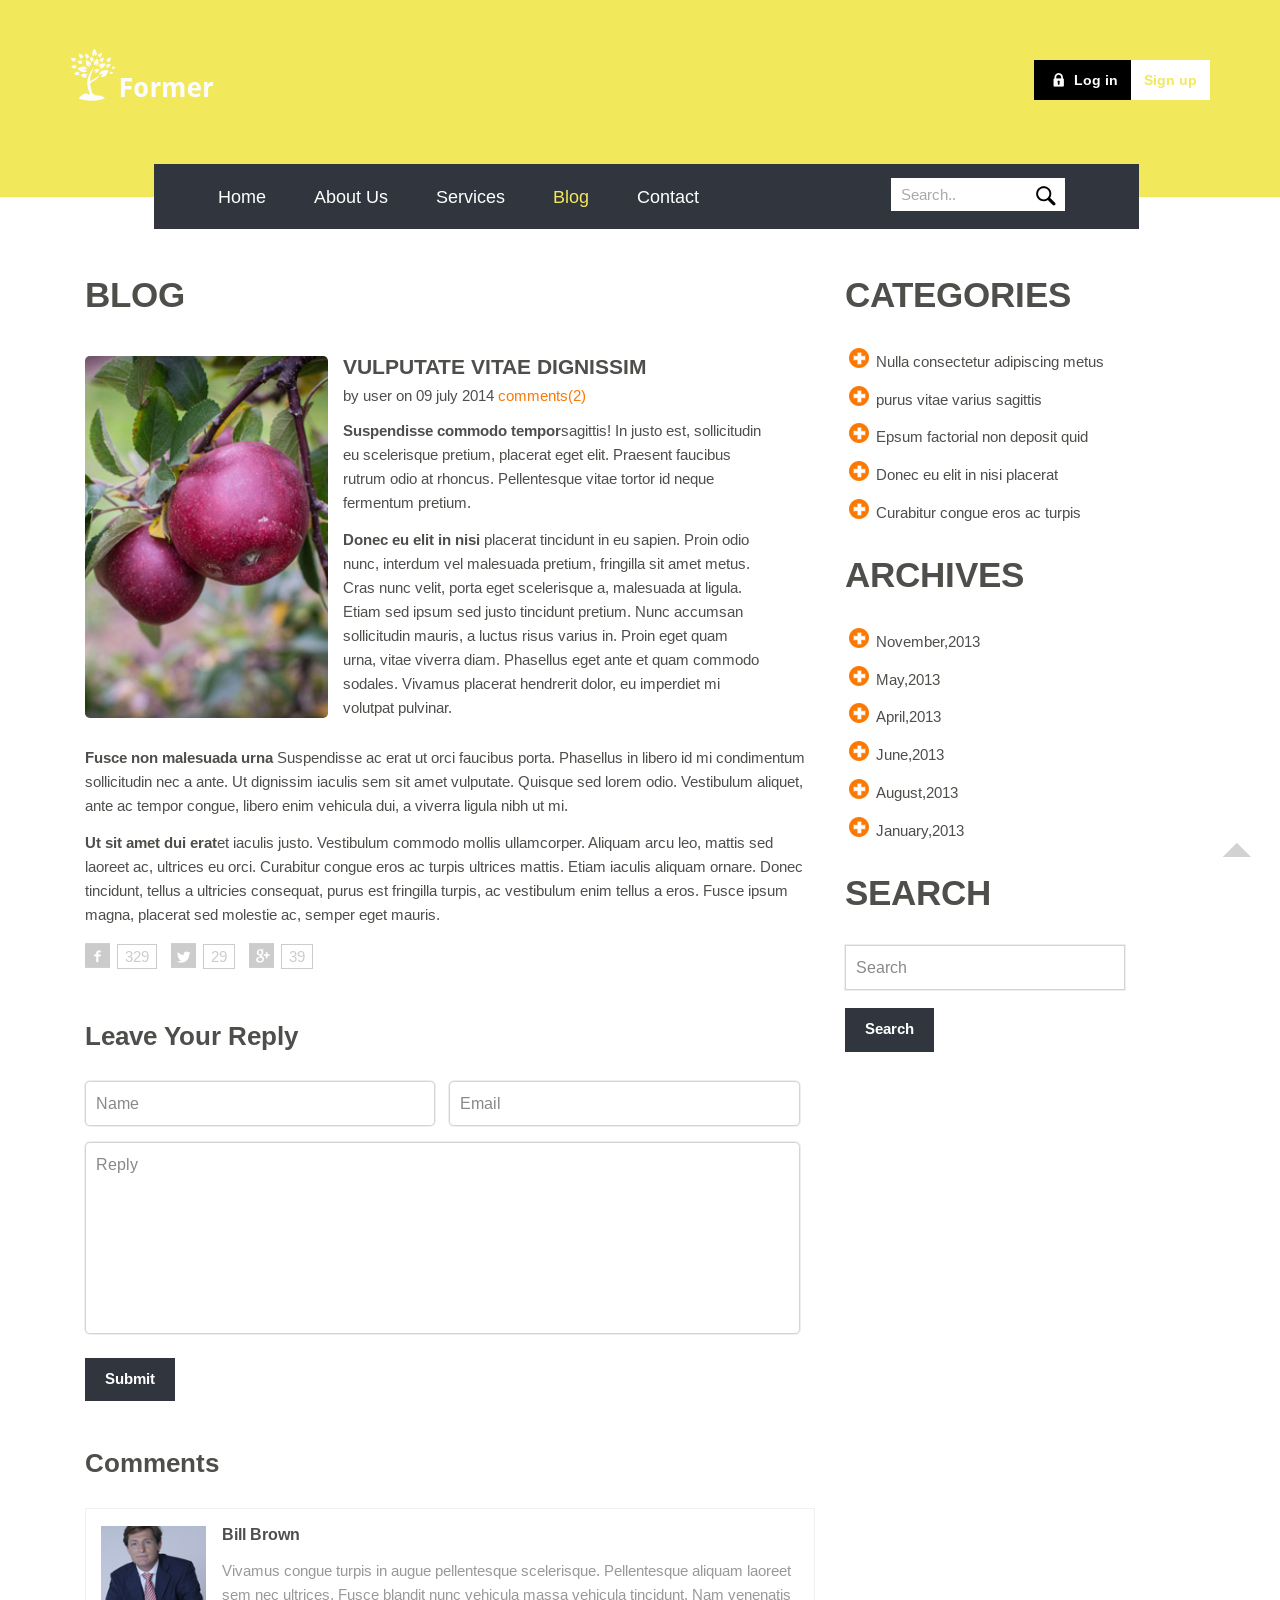
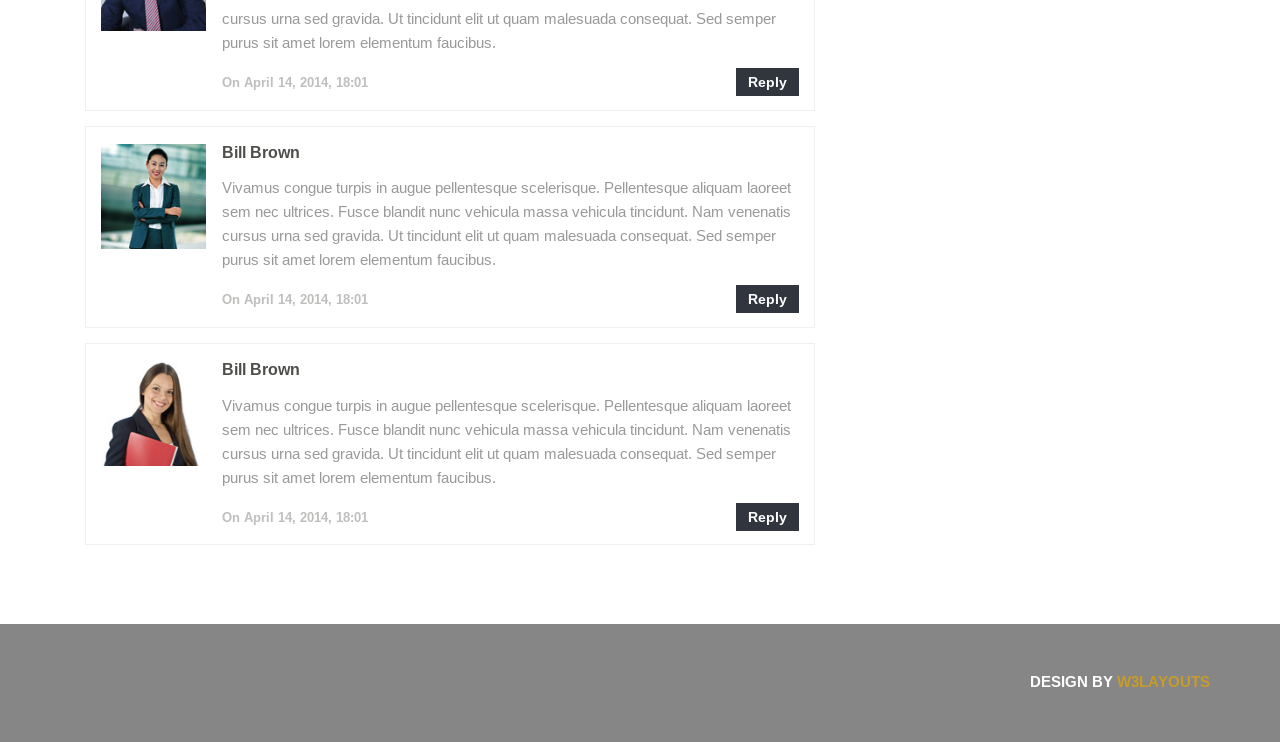
<file: p_test3/web/single.html>
<!--A Design by W3layouts
Author: W3layout
Author URL: http://w3layouts.com
License: Creative Commons Attribution 3.0 Unported
License URL: http://creativecommons.org/licenses/by/3.0/
-->
<!DOCTYPE html>
<html>
<head>
<title>The Former Flat Responsive Agriculture bootstrap Website Template | Single :: w3layouts</title>
<link href="css/bootstrap.css" rel='stylesheet' type='text/css' />
<link href="css/style.css" rel='stylesheet' type='text/css' />
<meta name="viewport" content="width=device-width, initial-scale=1">	
<script type="application/x-javascript"> addEventListener("load", function() { setTimeout(hideURLbar, 0); }, false); function hideURLbar(){ window.scrollTo(0,1); } </script>
<meta name="keywords" content="Bootstrap Responsive Templates, Iphone Compatible Templates, Smartphone Compatible Templates, Ipad Compatible Templates, Flat Responsive Templates"/>
<script src="js/jquery-1.11.0.min.js"></script>
<link href='http://fonts.googleapis.com/css?family=Arimo:400,700,400italic,700italic' rel='stylesheet' type='text/css'>
</head>
<body>
	<!--start-header-->
			<div id="home" class="header">
					<div class="top-header">
						<div class="container">
							<div class="logo">
								<a href="index.html"><img src="images/logo.png" alt=""></a>  
							</div>
							<!--start-top-nav-->
							 <nav class="top-nav">
								<ul>
									<li class="active"><a class="play-icon popup-with-zoom-anim" href="#small-dialog"><span> </span>Log in</a></li>
									<li><a class="play-icon popup-with-zoom-anim" href="#small-dialog1">Sign up</a></li>
								</ul>
							</nav>
							<div class="clearfix"> </div>
						</div>
				</div>
			<!---pop-up-box---->
					  <script type="text/javascript" src="js/modernizr.custom.min.js"></script>    
					<link href="css/popup-box.css" rel="stylesheet" type="text/css" media="all"/>
					<script src="js/jquery.magnific-popup.js" type="text/javascript"></script>
					<!---//pop-up-box---->
				<div id="small-dialog" class="mfp-hide">
						<div class="login">
							<h3>Log In</h3>
							<h4>Already a Member</h4>
							<input type="text" value="Email" onfocus="this.value = '';" onblur="if (this.value == '') {this.value = 'Email';}" />
							<input type="password" value="Password" onfocus="this.value = '';" onblur="if (this.value == '') {this.value = 'Password';}"/>
							<input type="submit" value="Login" />
						</div>
					</div>
					<div id="small-dialog1" class="mfp-hide">
						<div class="signup">
							<h3>Sign Up</h3>
							<h4>Enter Your Details Here</h4>
							<input type="text" value="First Name" onfocus="this.value = '';" onblur="if (this.value == '') {this.value = 'First Name';}" />
							<input type="text" value="Second Name" onfocus="this.value = '';" onblur="if (this.value == '') {this.value = 'Second Name';}" />
							<input type="text" class="email"value="Enter Email" onfocus="this.value = '';" onblur="if (this.value == '') {this.value = 'Enter Email';}"  />
							<input type="password" value="Password" onfocus="this.value = '';" onblur="if (this.value == '') {this.value = 'Password';}"/>
							<input type="submit"  value="SignUp"/>
						</div>
					</div>	
				 <script>
						$(document).ready(function() {
						$('.popup-with-zoom-anim').magnificPopup({
							type: 'inline',
							fixedContentPos: false,
							fixedBgPos: true,
							overflowY: 'auto',
							closeBtnInside: true,
							preloader: false,
							midClick: true,
							removalDelay: 300,
							mainClass: 'my-mfp-zoom-in'
						});
																						
						});
				</script>					
		<!--End-header-->
		<div class="navgation">
					<div class="menu">
                         <a class="toggleMenu" href="#"><img src="images/menu-icon.png" alt="" /> </a>
							<ul class="nav" id="nav">
							<li><a href="index.html">Home</a></li>
							<li><a href="about.html">About Us</a></li>
							<li><a href="404.html">Services</a></li>
							<li><a href="blog.html" class="active">Blog</a></li>
							<li><a href="contact.html">Contact</a></li>
							</ul>
                            <!----start-top-nav-script---->
		                     <script type="text/javascript" src="js/responsive-nav.js"></script>
							<script type="text/javascript">
							jQuery(document).ready(function($) {
								$(".scroll").click(function(event){		
									event.preventDefault();
									$('html,body').animate({scrollTop:$(this.hash).offset().top},1000);
								});
							});
							</script>
							<!----//End-top-nav-script---->
					</div>
					<div class="search2">
					  <form>
						 <input type="text" value="Search.." onfocus="this.value = '';" onblur="if (this.value == '') {this.value = 'Search..';}"/>
						 <input type="submit" value="">
					  </form>
					</div>
					<div class="clearfix"> </div>
		</div>
		</div>
		<!--starts-blog-->
		<div class="blog">
			<div class="container">
				<div class="blog-main">
					<div class="col-md-8 blog-main-left">
						<h3>BLOG</h3>
						<div class="blg">
							<div class="col-md-4 blog-left blog-single-left">
								<img src="images/ape-1.jpg" alt="">
							</div>
							<div class="col-md-8 blog-single-left">
								<h5>VULPUTATE VITAE DIGNISSIM</h5>
								<span>by user on 09 july 2014   <a href="#">  comments(2)</a></span>
								<p class="para1"><span>Suspendisse commodo tempor</span>sagittis! In justo est, sollicitudin eu scelerisque pretium, placerat eget elit. Praesent faucibus rutrum odio at rhoncus. Pellentesque vitae tortor id neque fermentum pretium.</p>
								<p class="para2"><span>Donec eu elit in nisi</span> placerat tincidunt in eu sapien. Proin odio nunc, interdum vel malesuada pretium, fringilla sit amet metus. Cras nunc velit, porta eget scelerisque a, malesuada at ligula. Etiam sed ipsum sed justo tincidunt pretium. Nunc accumsan sollicitudin mauris, a luctus risus varius in. Proin eget quam urna, vitae viverra diam. Phasellus eget ante et quam commodo sodales. Vivamus placerat hendrerit dolor, eu imperdiet mi volutpat pulvinar.</p>
							</div>
							<div class="clearfix"> </div>
							<p class="para3"><span>Fusce non malesuada urna </span>Suspendisse ac erat ut orci faucibus porta. Phasellus in libero id mi condimentum sollicitudin nec a ante. Ut dignissim iaculis sem sit amet vulputate. Quisque sed lorem odio. Vestibulum aliquet, ante ac tempor congue, libero enim vehicula dui, a viverra ligula nibh ut mi.</p>
							<p class="para4"><span>Ut sit amet dui erat</span>et iaculis justo. Vestibulum commodo mollis ullamcorper. Aliquam arcu leo, mattis sed laoreet ac, ultrices eu orci. Curabitur congue eros ac turpis ultrices mattis. Etiam iaculis aliquam ornare. Donec tincidunt, tellus a ultricies consequat, purus est fringilla turpis, ac vestibulum enim tellus a eros. Fusce ipsum magna, placerat sed molestie ac, semper eget mauris.</p>
							<div class="social-status">
								<ul>
									<li><span class="fb"> </span><i class="cunt">329</i></li>
									<li><span class="twit"> </span><i class="cunt">29</i></li>
									<li><span class="gle"> </span><i class="cunt">39</i></li>
								</ul>
							</div>
							<div class="reply">
								<h4>Leave Your Reply</h4>
								<input type="text" value="Name" onfocus="this.value = '';" onblur="if (this.value == '') {this.value = 'Name';}"/>
								<input type="text" value="Email" onfocus="this.value = '';" onblur="if (this.value == '') {this.value = 'Email';}"/>
								<textarea value="reply" onfocus="this.value = '';" onblur="if (this.value == '') {this.value = 'Reply';}">Reply</textarea>
								<input type="submit" value="Submit" />
							</div>
							<div class="comments">
								<h4>Comments</h4>
								<div class="comments-main">
									<div class="col-md-2 cmts-main-left">
										<img src="images/boy-1.jpg" alt="">
									</div>
									<div class="col-md-10 cmts-main-right">
										<h5>Bill Brown</h5>
										<p>Vivamus congue turpis in augue pellentesque scelerisque. Pellentesque aliquam laoreet sem nec ultrices. Fusce blandit nunc vehicula massa vehicula tincidunt. Nam venenatis cursus urna sed gravida. Ut tincidunt elit ut quam malesuada consequat. Sed semper purus sit amet lorem elementum faucibus.</p>
										<div class="cmts">
											<div class="col-md-6 cmnts-left">
												<a href="#">On April 14, 2014, 18:01</a>
											</div>
											<div class="col-md-6 cmnts-right">
												<a href="#">Reply</a>
											</div>
											<div class="clearfix"></div>
										</div>
									</div>
									<div class="clearfix"></div>
								</div>
								<div class="comments-main">
									<div class="col-md-2 cmts-main-left">
										<img src="images/boy-2.jpg" alt="">
									</div>
									<div class="col-md-10 cmts-main-right">
										<h5>Bill Brown</h5>
										<p>Vivamus congue turpis in augue pellentesque scelerisque. Pellentesque aliquam laoreet sem nec ultrices. Fusce blandit nunc vehicula massa vehicula tincidunt. Nam venenatis cursus urna sed gravida. Ut tincidunt elit ut quam malesuada consequat. Sed semper purus sit amet lorem elementum faucibus.</p>
										<div class="cmts">
											<div class="col-md-6 cmnts-left">
												<a href="#">On April 14, 2014, 18:01</a>
											</div>
											<div class="col-md-6 cmnts-right">
												<a href="#">Reply</a>
											</div>
											<div class="clearfix"></div>
										</div>
									</div>
									<div class="clearfix"></div>
								</div>
								<div class="comments-main">
									<div class="col-md-2 cmts-main-left">
										<img src="images/boy-3.jpg" alt="">
									</div>
									<div class="col-md-10 cmts-main-right">
										<h5>Bill Brown</h5>
										<p>Vivamus congue turpis in augue pellentesque scelerisque. Pellentesque aliquam laoreet sem nec ultrices. Fusce blandit nunc vehicula massa vehicula tincidunt. Nam venenatis cursus urna sed gravida. Ut tincidunt elit ut quam malesuada consequat. Sed semper purus sit amet lorem elementum faucibus.</p>
										<div class="cmts">
											<div class="col-md-6 cmnts-left">
												<a href="#">On April 14, 2014, 18:01</a>
											</div>
											<div class="col-md-6 cmnts-right">
												<a href="#">Reply</a>
											</div>
											<div class="clearfix"></div>
										</div>
									</div>
									<div class="clearfix"></div>
								</div>
							</div>
						</div>
					</div>
					<div class="col-md-4 blog-main-left">
						<h3>CATEGORIES</h3>
						<div class="ctgry">
						<ul>
							<li><a href="#">Nulla consectetur adipiscing metus</a></li>
							<li><a href="#">purus vitae varius sagittis</a></li>
							<li><a href="#">Epsum factorial non deposit quid</a></li>
							<li><a href="#">Donec eu elit in nisi placerat</a></li>
							<li><a href="#">Curabitur congue eros ac turpis</a></li>
						</ul>
						</div>
						<div class="archives">
							<h3>ARCHIVES</h3>
						<ul>
							<li><a href="#">November,2013</a></li>
							<li><a href="#">May,2013</a></li>
							<li><a href="#">April,2013</a></li>
							<li><a href="#">June,2013</a></li>
							<li><a href="#">August,2013</a></li>
							<li><a href="#">January,2013</a></li>
						</ul>
						</div>
						<div class="search">
							<h3>SEARCH</h3>
							<input type="text" value="Search" onfocus="this.value = '';" onblur="if (this.value == '') {this.value = 'Email';}" />
							<input type="submit" value="Search" />
						</div>
					</div>
					<div class="clearfix"> </div>
				</div>
			</div>
		</div>
		<!--end-blog-->
		 <div class="footer">
                         <div class="container">
                                    <div class="footer-text">
										<p>DESIGN BY <a href="http://w3layouts.com/"> W3LAYOUTS</a></p>
									</div>
                         </div>
					<a href="#home" id="toTop" class="scroll" style="display: block;"> <span id="toTopHover" style="opacity: 1;"> </span></a>
     </div>
</body>
</html>
</file>
<file: p_test3/web/css/style.css>
/*
Author: W3layout
Author URL: http://w3layouts.com
License: Creative Commons Attribution 3.0 Unported
License URL: http://creativecommons.org/licenses/by/3.0/
*/
h4, h5, h6,
h1, h2, h3 {margin-top: 0;}
ul, ol {margin: 0;}
p {margin: 0;}
html, body{
   font-family: 'Arimo', sans-serif;
   font-size: 100%;
   background:#fff; 
}
body a{
	transition:0.5s all;
	-webkit-transition:0.5s all;
	-moz-transition:0.5s all;
	-o-transition:0.5s all;
	-ms-transition:0.5s all;
}
.logo{
	float: left;
}
.logo320{
	display:none;
}
div#home {
	padding: 3em 0px 6em 0px;
	background: #f1e85b;
	position: relative;
}
.top-nav ul li a {
	color: #f1e85b;
	font-size: 14px;
	text-align: center;
	position: relative;
	font-weight: 600;
	text-decoration: none;
	display: block;
	padding: 0px 13px;
	background: #fff;
}
.top-nav ul li.active a,
.top-nav ul li a:hover{
	color:#fff;
	transition:0.5s all;
	-webkit-transition:0.5s all;
	-moz-transition:0.5s all;
	-o-transition:0.5s all;
	-ms-transition:0.5s all;
	background: #000;
	transition:0.5s all;
	-webkit-transition:0.5s all;
	-moz-transition:0.5s all;
	-o-transition:0.5s all;
	-ms-transition:0.5s all;
}
.top-nav ul li a span{
	background:url(../images/sprit-1.png) no-repeat 0px -1px;
	width:22px;
	height:22px;
	display:inline-block;
	vertical-align: middle;
	margin-right: 5px;
}
.logo a{
	display:block;
}
.logo a img {
	width: 100%;
}
/* top-nav */
.top-nav:before,
.top-nav:after {
    content: " ";
    display: table;
}
.top-nav:after {
    clear: both;
}
.top-nav {
	float: right;
}
.top-nav ul {
	padding: 0;
	float: right;
	margin-top: 12px;
}
.top-nav li {
	display: inline;
	float: left;
	position:relative;
}
.top-nav a {
	color: #fff;
	display: inline-block;
	text-align: center;
	text-decoration: none;
	line-height: 40px;
}
.top-nav a:hover{
	text-decoration:none;
	color:#00A2C1;
	transition:0.5s all;
	-webkit-transition:0.5s all;
	-moz-transition:0.5s all;
	-o-transition:0.5s all;
	-ms-transition:0.5s all;
}
/*Styles for screen 600px and lower*/
@media (max-width: 768px) {
  	.top-nav ul li.active a, .top-nav ul li a:hover {
	border-bottom: none;
	}
	.top-nav ul li a {
	padding: 0 10px;
	}
}
/*Styles for screen 515px and lower*/
/*--end-header--*/
/*--start-navgation--*/
.search2 {
	position: relative;
	background: #fff;
	padding: 5px 0px;
	width: 18%;
	float: right;
	margin: 7px 6em 0px 0em;
}
.search2 input[type="text"] {
	outline: none;
	color: rgba(0, 0, 0, 0.34);
	padding-left: 10px;
	background: none;
	font-size: 15px;
	border: none;
	width: 79.33%;
}
.search2 input[type="submit"] {
	background: url('../images/sprit-1.png') no-repeat -22px 0px;
	padding: 0px 15px;
	border: none;
	cursor: pointer;
	position: absolute;
	outline: none;
	margin: 2px 0px 0px 13px;
}
ul.nav li {
	display: inline-block;
	margin: 0px 8px;
}
.menu {
	width: 60%;
	float: left;
	margin-left: 3em;
}
.navgation {
	position: absolute;
	width: 77%;
	top: 83%;
	left: 12%;
	background: #31353e;
	padding: 10px 10px;
}
.menu li a{
  	display: block;
	font-size: 18px;
	font-weight:400;
	color:#fff;
	-webkit-transition: all 0.3s ease;
	-moz-transition: all 0.3s ease;
	-o-transition: all 0.3s ease;
	transition: all 0.3s ease;
	text-align:center;
}
#nav .current a {
    	color:#fb326f;
   	-webkit-transition: all 0.3s ease;
	-moz-transition: all 0.3s ease;
	-o-transition: all 0.3s ease;
	transition: all 0.3s ease;
}
.menu li a:hover,.menu li a.active{
	color:#f1e85b;
} 
.toggleMenu {
	display:  none;
    	border-radius:2em; 
    	-webkit-border-radius:2em;
    	-moz-border-radius:2em;
    	-o-border-radius:2em; 
    	float:right;
}
.nav:before,
.nav:after {
    content: " "; 
    display: table; 
}
.nav:after {
    clear: both;
}
.nav ul {
    list-style: none;
}
.nav > li > a {
	margin: 0px 10px;
	padding: 10px 4px;
}
@media screen and (max-width:800px) {
    .active {
        display: block;
    }
    
    .nav {
	list-style: none;
	width: 100%;
	position: absolute;
	right: 0px;
	top: 50px;
	z-index: 9999;
	}
   .menu li a span.messages{
    	text-align:center;
    	top:15px;
    }
    .nav li ul{
    	width:100%;   	
    }
    .menu ul{
    	margin:0;
    }
    .nav > li.hover > ul {
        width:100%;
    }
    .nav > li {
        float: none;
        display:block;
    }
    .nav ul {
        display: block;
    }
   .nav > li.hover > ul , .nav li li.hover ul {
        position: static;
    }
     .nav li:first-child a{
     	border-top:none;
	display: block;
     }
 }
 @media (max-width:768px){
.toggleMenu img {
	width: 95%;
	margin-top: 2px;
}
.menu ul.nav{
	margin-top:0px;
}
ul.nav{
        display:none;
	background:#000;
	border:1px solid #fff;
	padding: 7px 0px;
}
.menu ul.nav li{
       	display:block;
       	text-align:center;
      	margin:1px;
      	padding: 5px;
}
}
/*--end-navgation--*/
/*--start-banner--*/
.banner{
	background:url(../images/bnr.jpg) no-repeat;
	min-height:600px;
	background-size:100% 100%;
} 
.bnr-text{
	text-align:center;
	margin-top: 20%;
}
.bnr-text h1 {
	color: #fff;
	font-size: 2.8em;
	width: 80%;
	margin: 0 auto;
	font-weight: 600;
}
.bttn a{
	border: 1px solid #f1e85b;
	font-size: 1.5em;
	font-weight: 600;
	color: #fff;
	outline: none;
	padding: 14px 2.2em;
}
.bttn a:hover{
	color:#f1e85b;
	border: 1px solid #fff;
	text-decoration:none;
	transition:0.5s all;
	-webkit-transition:0.5s all;
	-moz-transition:0.5s all;
	-o-transition:0.5s all;
	-ms-transition:0.5s all;
}
.bttn {
	margin-top: 3em;
}
/*--end-banner--*/
/*--starts-care--*/
.care{
	padding:4em 0px 3em 0px;
}
.care-top{
	text-align:center;
}
.care-top h3 {
	color: #31353e;
	font-size: 1.8em;
	margin: 0px;
	font-weight: 600;
}
.care-top p{
	color:#31353e;
	font-size:14px;
	margin-top: 10px;
}
.care-bottom{
	text-align:center;
	margin-top: 3em;
}
.care-bottom-left{
	background:#f1e85b;
	padding: 2.3em 2em;
}
.care-bottom-middle{
	background:#fb7802;
	padding: 2.3em 2em;
}
.care-bottom-right{
	background:#6aa320;
	padding: 2.3em 2em;
}
.care-bottom-left h4,.care-bottom-middle h4,.care-bottom-right h4{
	color:#fff;
	font-size:1.2em;
	font-weight:700;
	text-transform: uppercase;
	margin: 20px 0px 15px 0px;
}
.care-bottom-left p,.care-bottom-middle p,.care-bottom-right p{
	color: #fff;
	font-size: 15px;
	line-height: 1.8em;
}
.view{
	margin-top:2em;
}
.view a{
	color:#fff;
	font-size:1em;
	font-weight:400;
	outline: none;
	background:#31353e;
	padding: 15px 25px;
}
.view a:hover{
	color:#fff;
	background:#F41943;
	text-decoration:none;
	transition:0.5s all;
	-webkit-transition:0.5s all;
	-moz-transition:0.5s all;
	-o-transition:0.5s all;
	-ms-transition:0.5s all;
}
/*--end-care--*/
/*--start-news--*/
.news-top{
	text-align:center;
}
.news-top h3{
	color: #31353e;
	font-size: 1.8em;
	margin: 0px;
	font-weight: 600;
}
.news-btm {
	margin-bottom: 30px;
}
.news-btm1 {
	text-align: center;
	padding: 30px 15px 0px 15px;
}
/*-----------------------------------------------------------------------------------*/
/*	Strip
/*-----------------------------------------------------------------------------------*/
.b-link-stripe{
	position:relative;
	display:inline-block;
	vertical-align:top;
	font-weight: 300;
	overflow:hidden;
}
.b-link-stripe .b-wrapper{
	position:absolute;
	width:100%;
	height:100%;
	top:0;
	left:0;
	text-align:center;
	color:#ffffff;
	overflow:hidden;
}
.b-link-stripe .b-line{
	position:absolute;
	top:0;
	bottom:0;
	width:20%;
	background:rgba(75, 202, 255, 0.85);
	transition:all 0.5s linear;
	-moz-transition:all 0.5s linear;
	-ms-transition:all 0.5s linear;
	-o-transition:all 0.5s linear;
	-webkit-transition:all 0.5s linear;
	opacity:0;
	visibility:hidden; /* lt-ie9 */
}
/* lt-ie9 */
.b-link-stripe:hover .b-line{
	visibility:visible;
}
.b-link-stripe .b-line1{
	left:0;
}
.b-link-stripe .b-line2{
	left:20%;
	transition-delay:0.1s !important;
	-moz-transition-delay:0.1s !important;
	-ms-transition-delay:0.1s !important;
	-o-transition-delay:0.1s !important;
	-webkit-transition-delay:0.1s !important;
}
.b-link-stripe .b-line3{
	left:40%;
	transition-delay:0.2s !important;
	-moz-transition-delay:0.2s !important;
	-ms-transition-delay:0.2s !important;
	-o-transition-delay:0.2s !important;
	-webkit-transition-delay:0.2s !important;
}
.b-link-stripe .b-line4{
	left:60%;
	transition-delay:0.3s !important;
	-moz-transition-delay:0.3s !important;
	-ms-transition-delay:0.3s !important;
	-o-transition-delay:0.3s !important;
	-webkit-transition-delay:0.3s !important;
}
.b-link-stripe .b-line5{
	left:80%;
	transition-delay:0.4s !important;
	-moz-transition-delay:0.4s !important;
	-ms-transition-delay:0.4s !important;
	-o-transition-delay:0.4s !important;
	-webkit-transition-delay:0.4s !important;
}
.b-link-stripe:hover .b-line{
	opacity:1;
}
/*-----------------------------------------------------------------------------------*/
/*	Animation effects
/*-----------------------------------------------------------------------------------*/
.b-animate-go{
	text-decoration:none;
}
.b-animate{
	transition: all 0.5s;
	-moz-transition: all 0.5s;
	-ms-transition: all 0.5s;
	-o-transition: all 0.5s;
	-webkit-transition: all 0.5s;
	visibility: hidden;
	font-size:1.1em;
	font-weight:700;
}
.b-animate img{
	margin-top: 4%;
	display: -webkit-inline-box;
}
.b-animate span {
	font-family: 'Lato', sans-serif;
	display: block;
	font-size: 1.4em;
	text-transform: uppercase;
	padding-top: 8.9em;
	display: block;
	font-weight: 600;
	width: 81%;
	margin: 0 auto;
}
.b-animate button {
	font-family: 'Lato', sans-serif;
	border: 3px solid #fb7802;
	padding: 18px 1em;
	color: #fff;
	font-weight: 600;
	font-size: 23px;
	background: none;
	margin: 0.8em auto;
	transition: 0.5s all;
	-webkit-transition: 0.5s all;
	-moz-transition: 0.5s all;
	-ms-transition: 0.5s all;
	-o-transition: 0.5s all;
	outline: none;
	margin-top: 20%;
}
.b-animate label{
	display:block;
	font-size:0.875em;
	margin-top:0.5em;
	transition:0.5s all;
	-webkit-transition:0.5s all;
	-moz-transition:0.5s all;
	-ms-transition:0.5s all;
	-o-transition:0.5s all;
}
.b-animate label:hover{
	color:#000;
	cursor:pointer;
}
/* lt-ie9 */
.b-animate-go:hover .b-animate{
	visibility:visible;
}
.b-from-left{
	position: relative;
	left: -100%;
	background:rgba(251, 120, 2, 0.5);
	background-size: 100% 100%;
	top: 0px;
	margin: 0;
	min-height: 557px;
}
.b-animate-go:hover .b-from-left{
	left:0;
}
.col-md-3.food-left-grid {
padding: 0;
}
img.port-pic {
	width: 100%;
}
.f-grid {
	margin-bottom: 24px;
}
/*----bottom-grids--------------*/
.bottom-grids {
padding: 2.5em 0;
}
.food-img{
	float:left;
}
.food-grid-text{
	float:right;
}
.food-grid-text{
	text-align: left;
}
.food-section {
	padding:10px 10px;
}
.food-right-grid{
	width:50%;
	float:left;
}
.food-right-grid1{
	width:50%;
	float:right;
}
.b-left button {
	margin-top: 3%;
}
.b-from button {
	margin-top: 9%;
}
.b-left span {
	font-family: 'Lato', sans-serif;
	display: block;
	font-size: 1.4em;
	text-transform: uppercase;
	padding-top: 3.5em;
	display: block;
	font-weight: 600;
	width: 43%;
	margin: 0 auto;
}
.news-bottom {
	margin-top: 3em;
}
.news {
	padding: 2em 0px 4em 0px;
}
.fd-btn{
	text-align:center;
	margin-top: 5%;
}
.fd-btn a{
	border: 3px solid #fb7802;
	padding: 10px 2.5em;
	color: #31353e;
	font-weight: 600;
	font-size: 20px;
	background: none;
	margin: 0.8em auto;
	transition: 0.5s all;
	-webkit-transition: 0.5s all;
	-moz-transition: 0.5s all;
	-ms-transition: 0.5s all;
	-o-transition: 0.5s all;
	outline: none;
	text-decoration:none;
}
.fd-btn a:hover{
	border: 3px solid #31353e;
	color:#fb7802;
	text-decoration:none;
}
/*--end-news--*/
/*--start-contact--*/
.contact-left h4 {
	color: #4e4e4b;
	font-size: 1.2em;
	font-weight: 600;
	margin-bottom: 20px;
}
.contact {
	background: #f2f2ef;
	padding: 7em 0px 5em 0px;
}
.contact-left p {
	color: #4e4e4b;
	font-size: 15px;
	font-weight: 100;
	width: 70%;
	margin-bottom: 3px;
}
.contact-left p span {
	color: #4e4e4b;
	font-size: 14px;
	font-weight: 600;
	margin-right: 5px;
}
.contact-left p a{
	color:#fb7802;
	text-decoration:none;
}
.contact-left p a:hover{
	color:#4e4e4b;
	text-decoration:none;
	transition: 0.5s all;
	-webkit-transition: 0.5s all;
	-moz-transition: 0.5s all;
	-ms-transition: 0.5s all;
	-o-transition: 0.5s all;
}
.contact-left ul{
	padding:0px;
}
.contact-left ul li{
	list-style:none;
	display:inline-block;
}
.contact-left ul li span{
	background:url(../images/icon-sprit.png) no-repeat;
	width:44px;
	height:44px;
	display:block;
	transition: 0.5s all;
	-webkit-transition: 0.5s all;
	-moz-transition: 0.5s all;
	-ms-transition: 0.5s all;
	-o-transition: 0.5s all;
}
.contact-left ul li span.fb{
	background-position:0px 0px;
}
.contact-left ul li span.twit{
	background-position:-44px 0px;
}
.contact-left ul li span.in{
	background-position:-88px 0px;
}
.contact-left ul li span.yt{
	background-position:-132px 0px;
}
.contact-left ul li span.fb:hover{
	background-position:0px -44px;
}
.contact-left ul li span.twit:hover{
	background-position:-44px -44px;
}
.contact-left ul li span.in:hover{
	background-position:-88px -44px;
}
.contact-left ul li span.yt:hover{
	background-position:-132px -44px;
}
/*--end-contact--*/
/*--start-map--*/
.map iframe{
	width:100%;
	height:250px;
}
/*--end-map--*/
/*--start-footer--*/
.footer-text p{
	color:#fff;
	text-align:right;
	font-size:15px;
	font-weight: 600;
}
.footer-text p a{
	color:#c79c2b;
}
.footer-text p a:hover{
	color:#fff;
	transition: 0.5s all;
	-webkit-transition: 0.5s all;
	-moz-transition: 0.5s all;
	-ms-transition: 0.5s all;
	-o-transition: 0.5s all;
	text-decoration:none;
}
.footer{
	background:#868686;
	padding:3em 0px;
}
/*--end-footer--*/
#toTop {
display: none;
text-decoration: none;
position: fixed;
bottom: 10px;
right: 10px;
overflow: hidden;
width: 48px;
height: 48px;
border: none;
text-indent: 100%;
background: url(../images/top.png) no-repeat 0px 0px;
}
/*--start-about--*/
.col-md-4.about-one-left {
	padding: 0px;
}
.about {
	padding: 6em 0px 3em 0px;
}
.about-left-one {
	margin: 2em 0px;
}
.about-one-left h4 {
	font-size: 1.2em;
	color: #4e4e4b;
	line-height: 1.5em;
	margin: 0px;
}
.about-one-left p {
	font-size: 15px;
	color: #999;
	line-height: 1.8em;
	margin-top: 5px;
}
.about-left ul{
	padding:0px;
	margin-top: 2em;
}
.about-left ul li {
	list-style-image: url(../images/fd.png);
	margin: 0px 0px 12px 18px;
}
.about-left h3{
	font-size: 2em;
	color: #4e4e4b;
	margin: 0px;
	font-weight:600;
}
.about-left ul li a{
	color:#4e4e4b;
	font-size:14px;
}
.about-left ul li a:hover{
	color:#fb7802;
	text-decoration:none;
	transition: 0.5s all;
	-webkit-transition: 0.5s all;
	-moz-transition: 0.5s all;
	-ms-transition: 0.5s all;
	-o-transition: 0.5s all;
}
.choose-top{
	text-align:center;
	margin-bottom: 2.5em;
}
.choose-top h3{
	font-size: 2.5em;
	color: #4e4e4b;
	margin: 0px;
	font-weight: 600;
}
.choose-top p,.contact-top p{
	font-size: 15px;
	color: #4e4e4b;
	margin-top: 8px;
	line-height: 1.8em;
}
.choose-left {
	text-align: center;
}
.choose-bottom {
	margin: 30px 0px;
}
.choose-left h4 {
	font-size: 1.4em;
	font-weight: 600;
	margin: 18px 0px;
	color: #4e4e4b;
}
.choose-left p {
	font-size: 16px;
	color: #999;
	line-height: 1.7em;
}
.choose-left span{
	background:url(../images/choose-sprit.png) no-repeat;
	width:100px;
	height:100px;
	display:block;
	transition: 0.5s all;
	-webkit-transition: 0.5s all;
	-moz-transition: 0.5s all;
	-ms-transition: 0.5s all;
	-o-transition: 0.5s all;
	margin: 0 auto;
}
.choose-left span.choose-one{
	background-position:0px 0px;
}
.choose-left span.choose-two{
	background-position:-100px 0px;
}
.choose-left span.choose-tre{
	background-position:-200px 0px;
}
.choose-left span.choose-one:hover{
	background-position:0px -100px;
}
.choose-left span.choose-two:hover{
	background-position:-100px -100px;
}
.choose-left span.choose-tre:hover{
	background-position:-200px -100px;
}
.choose {
	padding: 1em 0px 4em 0px;
}
/*---/project-tabs Starts Here----*/
.tabs-box {
position:relative;
}
ul.tabs-menu{
	margin:0;
	padding:0;
}
ul.tabs-menu li{
	display:inline-block;
	float:left;
}
ul.tabs-menu li a {
	font-size: 1.2em;
	text-transform: uppercase;
	padding: 15px 15px;
	text-decoration: none;
	color: #fb7802;
	float: left;
	font-weight: 700;
	margin-right: 2em;
}
.tab-grid h3{
	font-size:1.2em;
	margin:0;
	padding:0.5em 0 0 0;
}
.line1 {
	text-align: center;
}
.line1 p,.line2 p{
	font-size:15px;
	color:#9D9D9D;
	padding-top: 2em;
	margin: 0px;
	line-height: 1.7em;
}
.responsive-tabs {
	background: #f2f2f2;
	background: -moz-linear-gradient(top,  #f2f2f2 0%, #f2f2f2 47%, #f2f2f2 100%);
	background: -webkit-gradient(linear, left top, left bottom, color-stop(0%,#f2f2f2), color-stop(47%,#f2f2f2), color-stop(100%,#f2f2f2));
	background: -webkit-linear-gradient(top,  #f2f2f2 0%,#f2f2f2 47%,#f2f2f2 100%);
	background: -o-linear-gradient(top,  #f2f2f2 0%,#f2f2f2 47%,#f2f2f2 100%);
	background: -ms-linear-gradient(top,  #f2f2f2 0%,#f2f2f2 47%,#f2f2f2 100%);
	background: linear-gradient(to bottom,  #f2f2f2 0%,#f2f2f2 47%,#f2f2f2 100%);
	filter: progid:DXImageTransform.Microsoft.gradient( startColorstr='#f2f2f2', endColorstr='#f2f2f2',GradientType=0 );
	padding: 3em 0px;
}
.tab-grid {
	padding: 2.5em 0px 0px 0px;
	border-top: 1px solid rgba(0, 0, 0, 0.28);
}
ul.tabs-menu li a:hover,ul.tabs-menu li.active a{
	transition: all 0.3s ease; 
    -webkit-transition: all 0.3s ease;
    -moz-transition: all 0.3s ease;
    -o-transition: all 0.3s ease;	
    border-bottom:5px solid #fb7802;
}
ul.tabs-menu li a img{
	padding-right:10px;
}
/*---//project-tabs ends Here----*/
.team-top{
	text-align:center;
	margin-bottom: 15px;
}
.team-top h3,.contact-top h3{
	font-size: 2.5em;
	color: #4e4e4b;
	margin: 0px;
	font-weight: 600;
}
.line2 h4{
	font-size: 1.5em;
	color: #4e4e4b;
	margin-bottom: 5px;
	font-weight: 600;
}
.line2 span{
	font-size: 15px;
	color: #fb7802;
	font-weight: 100;
}
/*--end-about--*/
/*--start-services--*/
.error {
	background: #e9e9e9;
	padding: 10em 0px 8em 0px;
}
.error-main{
	text-align:center;
}
.error-main p{
	color:#262626;
	font-size:2.8em;
	font-style: italic;
}
.error-main h1 {
	font-size: 15em;
	color: #fb7802;
	font-weight: 700;
	margin: 0px;
	letter-spacing: -25px;
}
.error-main h1 span{
	color:#262626;
}
.err-bttn{
	margin:1em 0px 0px 2em;
}
.err-bttn a{
	color:#fff;
	background:#262626;
	padding:1em 2em;
	transition: 0.5s all;
	-webkit-transition: 0.5s all;
	-moz-transition: 0.5s all;
	-ms-transition: 0.5s all;
	-o-transition: 0.5s all;
	outline: none;
	text-decoration: none;
	border-radius: 0.3em;
	-webkit-border-radius: 0.3em;
	-moz-border-radius: 0.3em;
	-o-border-radius: 0.3em;
	-ms-border-radius: 0.3em;
}
.err-bttn a:hover{
	background:#fb7802;
}
/*--end-services--*/
/*--starts-contact--*/
.contact-top-left iframe{
	width:100%;
	height:310px;
}
.contact-top-one h6 {
	color: #1E1E1E;
	font-size: 16px;
	font-weight: 700;
	line-height: 1.6em;
	margin: 1em 0;
}
.contact-top-one span {
	display: block;
}
.contact-top-one p{
	color: #858585;
	font-size: 16px;
	margin: 1em 0px;
	line-height: 1.6em;
}
.contact-top-one p a{
	color: #858585;
	font-size: 16px;
	margin: 1em 0px;
	line-height: 1.6em;
}
.contact-top-one p a:hover{
	color: #fb7802;
	text-decoration:none;
	transition: 0.5s all;
	-webkit-transition: 0.5s all;
	-moz-transition: 0.5s all;
	-ms-transition: 0.5s all;
	-o-transition: 0.5s all;
	
}
.contact-top-one h4 {
	color: #4e4e4b;
	font-size: 1.5em;
	font-weight: 700;
	margin: 0;
}
.contact-top {
	text-align: center;
}
.contact-bottom-top {
	margin-top: 2.5em;
}
.contact-text input[type="text"],.contact-textarea textarea,.contact-but input[type="submit"],.reply input[type="text"],.reply textarea{
	box-shadow: 0px 0px 0px 1px rgba(153, 153, 153, 0.17);
	-webkit-border-radius: 0px 0px 0px 1px rgba(153, 153, 153, 0.17);
	-moz-border-radius: 0px 0px 0px 1px rgba(153, 153, 153, 0.17);
	-o-border-radius: 0px 0px 0px 1px rgba(153, 153, 153, 0.17);
	-ms-border-radius: 0px 0px 0px 1px rgba(153, 153, 153, 0.17);
	border-radius: 0.3em;
	-webkit-border-radius: 0.3em;
	-moz-border-radius: 0.3em;
	-o-border-radius: 0.3em;
	-ms-border-radius: 0.3em;
}
.contact-text input[type="text"] {
	width: 33.05%;
	color: #898888;
	outline: none;
	font-family: 'Arimo', sans-serif;
	font-size: 16px;
	padding: 10px 10px;
	margin-bottom: 1em;
	border: solid 1px #D5D4D4;
	-webkit-appearance: none;
}
.contact-textarea textarea {
	resize: none;
	width: 100%;
	color: #898888;
	font-size: 16px;
	font-family: 'Arimo', sans-serif;
	outline: none;
	padding: 10px 10px;
	border: solid 1px #D5D4D4;
	min-height: 12em;
	-webkit-appearance: none;
}
.contact-but input[type="submit"] {
	border: none;
	outline: none;
	color: #fff;
	background: #31353e;
	padding: 10px 20px;
	font-family: 'Arimo', sans-serif;
	font-size: 18px;
	font-weight: 600;
	margin-top: 1.5em;
	-webkit-appearance: none;
}
.contact-but input[type="submit"]:hover{
	background: #fb7802;
	transition: 0.5s all;
	-webkit-transition: 0.5s all;
	-moz-transition: 0.5s all;
	-ms-transition: 0.5s all;
	-o-transition: 0.5s all;
}
.contact-text {
	margin-top: 3em;
}
.contact-but {
	text-align: center;
}
.contact-textarea {
	margin-top: 10px;
}
.contact-bottom-bottom h3{
	font-size: 1.8em;
	color: #4e4e4b;
	margin: 0px;
	font-weight: 600;
}
.contact-bottom-bottom p {
	font-size: 15px;
	color: #4e4e4b;
	line-height: 1.6em;
	margin-top: 10px;
}
.contact-bottom-bottom {
	margin-top: 2em;
}
.map {
	background: #868686;
}
/*--end-contact--*/
/*--starts-blog--*/
.blog {
	padding: 6em 0px 5em 0px;
}
.blog-left h5,.blog-single-left h5{
	font-size:1.3em;
	color:#4e4e4b;
	margin: 0px 0px 5px 0px;
	font-weight:600;
}
.blog-main-left h3{
	font-size:2.2em;
	color:#4e4e4b;
	margin:0px;
	font-weight:600;
}
.blog-left span,.blog-single-left span{
	font-size:15px;
	color:#4e4e4b;
}
.blog-left span a,.blog-single-left span a{
	color:#fb7802;
}
.blog-left span a:hover,.blog-single-left span a:hover{
	text-decoration:none;
	color:#4e4e4b;
	transition: 0.5s all;
	-webkit-transition: 0.5s all;
	-moz-transition: 0.5s all;
	-ms-transition: 0.5s all;
	-o-transition: 0.5s all;
}
.blog-left p{
	font-size: 15px;
	line-height: 1.6em;
	color: #4e4e4b;
	margin: 13px 0px;
	width: 92%;
}
.blog-single-left p{
	font-size: 15px;
	line-height: 1.6em;
	color: #4e4e4b;
	margin: 13px 0px;
	width: 92%;
}
.blog-btn a{
	padding: 11px 1em;
	color: #fff;
	font-weight: 600;
	font-size: 15px;
	background: #31353e;
	transition: 0.5s all;
	-webkit-transition: 0.5s all;
	-moz-transition: 0.5s all;
	-ms-transition: 0.5s all;
	-o-transition: 0.5s all;
	outline: none;
}
.blog-btn a:hover{
	text-decoration:none;
	background: #fb7802;
	transition: 0.5s all;
	-webkit-transition: 0.5s all;
	-moz-transition: 0.5s all;
	-ms-transition: 0.5s all;
	-o-transition: 0.5s all;
}
.blog-btn {
	margin-top: 30px;
}
.col-md-4.blog-left {
	padding: 0px;
}
.ctgry ul,.archives ul{
	padding:0px;
	margin:2em 0px 2em 13px;
}
.ctgry ul li a,.archives ul li a{
	vertical-align: top;
	color:#4e4e4b;
	font-size:15px;
}
.ctgry ul li a:hover,.archives ul li a:hover{
	text-decoration:none;
	transition: 0.5s all;
	-webkit-transition: 0.5s all;
	-moz-transition: 0.5s all;
	-ms-transition: 0.5s all;
	-o-transition: 0.5s all;
	color:#fb7802;
}
.ctgry ul li,.archives ul li{
	list-style-image: url(../images/mkr.png);
	margin: 0px 0px 12px 18px;
	vertical-align: top;
}
.blg {
	margin-top: 2.5em;
}
.search input[type="text"] {
	width: 80%;
	color: #898888;
	outline: none;
	font-family: 'Arimo', sans-serif;
	font-size: 16px;
	padding: 10px 10px;
	margin-top: 2em;
	border: solid 1px #D5D4D4;
	-webkit-appearance: none;
	box-shadow: 0px 0px 0px 1px rgba(153, 153, 153, 0.17);
	-webkit-border-radius: 0px 0px 0px 1px rgba(153, 153, 153, 0.17);
	-moz-border-radius: 0px 0px 0px 1px rgba(153, 153, 153, 0.17);
	-o-border-radius: 0px 0px 0px 1px rgba(153, 153, 153, 0.17);
	-ms-border-radius: 0px 0px 0px 1px rgba(153, 153, 153, 0.17);
}
.search input[type="submit"] {
	border: none;
	outline: none;
	color: #fff;
	background: #31353e;
	padding: 11px 20px;
	font-family: 'Arimo', sans-serif;
	font-size: 15px;
	font-weight: 600;
	margin-top: 1.2em;
	-webkit-appearance: none;
}
.search input[type="submit"]:hover{
	background: #fb7802;
	transition: 0.5s all;
	-webkit-transition: 0.5s all;
	-moz-transition: 0.5s all;
	-ms-transition: 0.5s all;
	-o-transition: 0.5s all;
}
.blog-bottom ul{
	padding:0px;
	margin-top:4em;
}
.blog-bottom ul li{
	display:inline-block;
	list-style:none;
}
.blog-bottom ul li a{
	color:#4e4e4b;
	font-size:15px;
	padding:10px 10px;
	margin: 0px 7px;
}
.blog-bottom ul li a:hover,.blog-bottom ul li a.active{
	background: #31353e;
	text-decoration:none;
	color:#fff;
	transition: 0.5s all;
	-webkit-transition: 0.5s all;
	-moz-transition: 0.5s all;
	-ms-transition: 0.5s all;
	-o-transition: 0.5s all;
}
.blog-left img{
	width: 100%;
	border-radius: 0.3em;
	-webkit-border-radius: 0.3em;
	-moz-border-radius: 0.3em;
	-o-border-radius: 0.3em;
	-ms-border-radius: 0.3em;
}
/*--start-single--*/
.blog-main-left p{
	font-size: 15px;
	line-height: 1.6em;
	color: #4e4e4b;
	margin: 13px 0px;
}
.blog-main-left p span{
	font-weight:600;
}
.social-status ul{
	padding:0px;
}
.social-status ul li{
	display:inline-block;
	margin: 0 10px 0 0;
}
.social-status ul li span{
	width: 25px;
	height: 25px;
	background: url(../images/status-icons.png)no-repeat;
	display: inline-block;
	margin-right: 7px;
	cursor: pointer;
	opacity: 0.2;
}
.social-status ul li span.fb{
	background-position:0px 0px;
}
.social-status ul li span.twit{
	background-position:-25px 0px;
}
.social-status ul li span.gle{
	background-position:-49px 0px;
}
.social-status ul li span:hover{
	opacity: 10;
}
.social-status ul li i.cunt{
	font-size: 15px;
	border: 1px solid;
	vertical-align: super;
	padding: 3px 7px;
	font-style: normal;
	color: #ccc;
}
.social-status {
	margin: 1em 0px;
}
.reply input[type="text"] {
	width: 48%;
	color: #898888;
	outline: none;
	font-family: 'Arimo', sans-serif;
	font-size: 16px;
	padding: 10px 10px;
	margin: 0px 10px 1em 0px;
	border: solid 1px #D5D4D4;
	-webkit-appearance: none;
}
.reply textarea {
	resize: none;
	width: 98%;
	color: #898888;
	font-size: 16px;
	font-family: 'Arimo', sans-serif;
	outline: none;
	padding: 10px 10px;
	border: solid 1px #D5D4D4;
	min-height: 12em;
	-webkit-appearance: none;
}
.reply h4{
	font-size:1.6em;
	margin-bottom: 1.2em;
	color:#4e4e4b;
	font-weight:600;
}
.reply{
	margin-top: 3em;
}
.reply input[type="submit"] {
	border: none;
	outline: none;
	color: #fff;
	background: #31353e;
	padding: 11px 20px;
	font-family: 'Arimo', sans-serif;
	font-size: 15px;
	font-weight: 600;
	margin-top: 1.2em;
	-webkit-appearance: none;
}
.reply input[type="submit"]:hover {
	background: #fb7802;
	transition: 0.5s all;
	-webkit-transition: 0.5s all;
	-moz-transition: 0.5s all;
	-ms-transition: 0.5s all;
	-o-transition: 0.5s all;
}
.comments-main {
	border: 1px solid rgba(0, 0, 0, 0.06);
	padding: 17px 0px;
	margin: 15px 0px;
}
.cmts-main-right h5 {
	font-size: 1em;
	color: #4e4e4b;
	margin: 0px;
	font-weight: 600;
}
.comments h4 {
	font-size: 1.6em;
	margin-bottom: 1.2em;
	color: #4e4e4b;
	font-weight: 600;
}
.cmts-main-left img {
	width: 115%;
}
.cmts-main-right p{
	font-size: 15px;
	color: #999;
	margin:15px 0px;
}
.cmnts-left a {
	font-size: 13px;
	color: rgba(78, 78, 75, 0.37);
	font-weight: 600;
}
.cmnts-left a:hover{
	color: #fb7802;
	text-decoration:none;
	transition: 0.5s all;
	-webkit-transition: 0.5s all;
	-moz-transition: 0.5s all;
	-ms-transition: 0.5s all;
	-o-transition: 0.5s all;
}
.cmnts-right a {
	padding: 6px 12px;
	color: #fff;
	font-weight: 600;
	font-size: 14px;
	background: #31353e;
	transition: 0.5s all;
	-webkit-transition: 0.5s all;
	-moz-transition: 0.5s all;
	-ms-transition: 0.5s all;
	-o-transition: 0.5s all;
	outline: none;
}
.cmnts-right a:hover{
	background: #fb7802;
	text-decoration:none;
}
.col-md-6.cmnts-left {
	padding: 0px;
}
.col-md-6.cmnts-right {
	text-align: right;
	padding: 0px;
}
.comments {
	margin-top: 3em;
}
/*--end-single--*/
/*--end-blog--*/
/*--starts-media-quaries--*/
@media (max-width:1366px){
.search2 input[type="submit"] {
	margin: 2px 0px 0px 6px;
}
.about {
	padding: 6em 0px 2em 0px;
}
.choose {
	padding: 1em 0px 2.5em 0px;
}
}
@media (max-width:1280px){
.search2 {
	margin: 4px 4em 0px 0em;
}
.blog {
	padding: 5em 0px 4em 0px;
}
.contact {
	padding: 6em 0px 4em 0px;
}
.menu {
	margin-left: 2em;
}
.error {
	padding: 8em 0px 7em 0px;
}
.error-main h1 {
	font-size: 14em;
}
}
@media (max-width:1024px){
.about-one-left img {
	width: 100%;
}
.blg {
	margin-top: 2em;
}
p.para2 {
	overflow: hidden;
	height: 152px;
}
.reply input[type="text"] {
	width: 47.8%;
	padding: 9px 10px;
}
.ctgry ul, .archives ul {
	margin: 1.8em 0px 2em 13px;
}
.blog-main-left h3 {
	font-size: 2em;
}
.blog-left span {
	font-size: 14px;
}
.blog-main-left p {
	font-size: 14px;
	margin: 7px 0px;
}
.blog-btn {
	margin-top: 20px;
}
.blog-btn a {
	padding: 9px 9px;
	font-size: 13px;
}
.blog-bottom ul {
	margin-top: 2.5em;
}
.blog-left h5 {
	font-size: 1.1em;
	margin: 0px 0px 2px 0px;
}
.contact-text input[type="text"] {
	width: 33.02%;
	margin-bottom: 5px;
}
.contact-text {
	margin-top: 2.3em;
}
.contact-bottom-bottom h3 {
	font-size: 1.55em;
}
.contact-top-one h4 {
	font-size: 1.33em;
}
.error-main p {
	font-size: 2.6em;
}
.error-main h1 {
	letter-spacing: -20px;
}
.about-one-left h4 {
	font-size: 15px;
}
.about-one-left p {
	line-height: 1.6em;
	height: 92px;
	overflow: hidden;
}
.choose-top h3 {
	font-size: 2.3em;
}
.about-left-one {
	margin: 1.5em 0px;
}
.about-left ul {
	margin-top: 1.5em;
}
.choose-top p, .contact-top p {
	width: 77%;
	margin: 0 auto;
}
.about {
	padding: 6em 0px 2em 0px;
}
.choose-left p {
	font-size: 15px;
}
.choose-left h4 {
	margin: 10px 0px;
}
.line1 p, .line2 p {
	padding-top: 1em;
	line-height: 1.65em;
}
.team-top h3, .contact-top h3 {
	font-size: 2.3em;
}
.choose-top {
	margin-bottom: 2em;
}
div#home {
	padding: 2.2em 0px 4em 0px;
}
.menu {
	width: 70%;
	margin-left: 0em;
}
.search2 {
	width: 18%;
	margin: 5px 1em 0px 0em;
}
.nav > li > a {
	padding: 10px 0px;
}
.search2 input[type="submit"] {
	margin: 2px 0px 0px 0px;
}
.banner {
	min-height: 550px;
}
.bnr-text h1 {
	font-size: 2.5em;
}
.care-top p {
	width: 73%;
	margin: 8px auto;
	font-size: 15px;
}
.b-animate span {
	font-size: 1.3em;
	padding-top: 6.9em;
	width: 88%;
}
.b-animate button {	
	padding: 14px 16px;
	color: #fff;
	font-weight: 600;
	font-size: 21px;
	margin-top: 19%;
}
.b-left span {
	font-size: 1.2em;
	padding-top: 3.5em !important;
}
.b-left button {
	margin-top: 3% !important;
}
.b-from button {
	margin-top: 8% !important;
}
.care {
	padding: 2.5em 0px 1.5em 0px;
}
.news-bottom {
	margin-top: 2.3em;
}
}
@media (max-width:768px){
.navgation {
	width: 83%;
	top: 81%;
	left: 8.5%;
	padding: 10px 0px;
}
.col-md-2.cmts-main-left {
	width: 20%;
	float: left;
}
.col-md-10.cmts-main-right {
	float: right;
	width: 80%;
}
.cmts-main-left img {
	width: 100%;
}
.col-md-4.blog-left {
	width: 33%;
	float: left;
}
.col-md-8.blog-single-left {
	width: 65%;
	float: right;
}
.col-md-8.blog-left {
	width: 65%;
	float: right;
}
.blog-main-left {
	margin: 2.5em 0px;
}
.blog {
	padding: 2em 0px 3.5em 0px;
}
.ctgry ul li, .archives ul li {
	margin: 0px 0px 12px 15.8em;
	width: 36%;
}
.blog-bottom {
	text-align: center;
}
.search input[type="text"] {
	width: 45%;
	font-size: 15px;
	padding: 7px 10px;
	margin-top: 1.5em;
}
.search input[type="submit"] {
	padding: 8px 16px;
	font-size: 15px;
}
.blog-bottom ul li a {
	font-size: 14px;
	padding: 9px 9px;
}
.blog-bottom ul {
	margin-top: 1.2em;
}
.search {
	text-align: center;
}
.blog-left h5 {
	font-size: 1.2em;
	margin: 0px 0px 5px 0px;
}
.blog-left span {
	font-size: 15px;
}
.blog-main-left p {
	font-size: 15px;
	margin: 12px 0px;
}
p.para2 {
	height: 165px;
}
.blog-single-left h5 {
	font-size: 1.2em;
}
p.para2,p.para1{
	width: 98%;
}
.blog-btn {
	margin-top: 26px;
}
.blg {
	margin-top: 2em;
}
.blog-main-left h3 {
	text-align: center;
}
.contact-top-one {
	margin: 20px 0px;
}
.contact-bottom-bottom {
	margin-top: 1em;
	text-align: center;
}
.contact-bottom-bottom p {
	width: 98%;
	margin: 10px auto;
}
.contact-text input[type="text"] {
	width: 32.9%;
}
.contact-top-left {
	text-align: center;
	margin-top: 2.2em;
}
.contact-top-one h6 {
	font-size: 15px;
	line-height: 1.7em;
	margin: 13px 0;
}
.contact-top-one p {
	font-size: 16px;
	margin: 10px 0px;
}
.contact {
	padding: 5em 0px 3.5em 0px;
}
.error {
	padding: 7em 0px 6.5em 0px;
}
.error-main h1 {
	font-size: 11em;
}
.error-main p {
	font-size: 2.2em;
}
.err-bttn a {
	padding: 14px 1.5em;
}
.error-main p {
	font-size: 2.4em;
}
.error-main h1 {
	font-size: 13em;
}
.about-left ul li {
	margin-left: 16em;
}
.about {
	padding:1.5em 0px 1em 0px;
}
.choose-top h3 {
	font-size: 2em;
}
.choose-left {
	margin: 15px 0px;
}
.choose-top {
	margin-bottom: 1em;
}
.choose-left p {
	width: 90%;
	margin: 0 auto;
}
.choose {
	padding: 7px 0px 2.5em 0px;
}
.choose-bottom {
	margin: 0px 0px;
}
.choose-left h4 {
	margin: 7px 0px;
}
.about-left ul {
	margin-top: 1.2em;
}
.about-left h3 {
	margin-top: 1.5em;
}
.col-md-4.about-one-left {
	width: 45%;
	float: left;
}
.about-one-left img {
	width: 91%;
}
.about-left h3 {
	text-align: center;
}
.about-one-left p {
	line-height: 1.8em;
	height: 138px;
	overflow: hidden;
	margin-top: 11px;
}
.about-one-left h4 {
	font-size: 16px;
	line-height: 1.6em;
}
.bnr-text h1 {
	font-size: 2.1em;
}
.banner {
	min-height: 400px;
}
.bttn a {
	font-size: 1.3em;
	padding: 12px 2em;
}
.care-top p {
	width: 87%;
}
.care-bottom-left,.care-bottom-middle,.care-bottom-right{
	width: 65%;
	margin:15px auto;
	padding: 1.4em 0px 2em 0px;
}
.care-bottom {
	margin-top: 2em;
}
.news-bottom-left {
	width: 50%;
	float: left;
}
.news-btm {
	margin-bottom: 15px;
}
.menu {
	width: 9%;
	margin-left: 0em;
	float: left;
}
.search2 {
	width: 25%;
	margin: 1px 1.4em 0px 0em;
}
.search2 input[type="submit"] {
	margin: 1px 0px 0px 3px;
}
.b-animate button {
	padding: 10px 12px;
	font-size: 17px;
	border: 2px solid #fb7802;
}
.b-animate span {
	font-size: 1em;
	padding-top: 7.3em;
	width: 100%;
}
.fd-btn a {
	padding: 9px 2.2em;
}
.contact-left {
	width: 33.33%;
	float: left;
}
.news {
	padding: 1.2em 0px 3em 0px;
}
.contact-left h4 {
	font-size: 1.15em;
}
.contact-left p {
	width: 100%;
}
.contact-left ul li span {
	width: 38px;
	height: 38px;
	background-size: 150px;
}
.contact-left ul li span.twit {
	background-position: -38px 0px;
}
.contact-left ul li span.in {
	background-position: -75px 0px;
}
.contact-left ul li span.yt {
	background-position: -112px 0px;
}
.contact-left ul li span.fb:hover {
	background-position: 0px -38px;
}
.contact-left ul li span.twit:hover {
	background-position: -38px -38px;
}
.contact-left ul li span.in:hover {
	background-position: -75px -38px;
}
.contact-left ul li span.yt:hover {
	background-position: -112px -38px;
}
.footer {
	padding: 2em 0px;
}
.news-btm1 {
	padding: 20px 15px 0px 15px;
}
}
@media (max-width:640px){
.bnr-text h1 {
	font-size: 1.8em;
}
.blog-left h5 {
	font-size: 1.05em;
}
.team-top h3, .contact-top h3 {
	font-size: 2em;
}
.blog-main-left h3 {
	font-size: 1.8em;
}
.ctgry ul li, .archives ul li {
	margin: 0px 0px 12px 12.55em;
	width: 45%;
}
.ctgry ul, .archives ul {
	margin: 1.5em 0px 2em 13px;
}
.navgation {
	top: 85%;
	padding: 5px 0px;
}
.contact-bottom-top {
	margin-top: 1.6em;
}
.contact-bottom-bottom {
	margin-top: 2px;
}
.contact-top-left {
	margin-top: 1.8em;
}
.choose-top p, .contact-top p {
	width: 92%;
	margin: 10px auto;
	line-height: 1.6em;
}
.error-main p {
	font-size: 2em;
}
.error-main h1 {
	font-size: 12em;
	letter-spacing: -17px;
}
.about-one-left p {
	line-height: 1.6em;
	height: 102px;
	overflow: hidden;
	margin-top: 18px;
}
.about-left h3,.choose-top h3{
	font-size: 1.8em;
}
.about-left ul li {
	margin-left: 12.8em;
}
.choose-top p, .contact-top p {
	width: 91%;
}
.choose-left p {
	width: 94%;
}
.choose-top {
	margin-bottom: 0px;
}
.choose {
	padding: 7px 0px 2em 0px;
}
.about-one-left h4 {
	overflow: hidden;
	height: 44px;
}
.bttn a {
	font-size: 1.25em;
	padding: 10px 1.8em;
}
.banner {
	min-height: 350px;
}
div#home {
	padding: 1.3em 0px 3.5em 0px;
}
.navgation {
	top: 82%;
	left: 9.3%;
}
.search2 {
	width: 26%;
	margin:3px 1.4em 0px 0em;
	padding: 2px 0px;
}
.care-top h3,.news-top h3{
	font-size: 1.6em;
}
.care-top p {
	width: 98%;
}
.care-bottom-left img,.care-bottom-middle img,.care-bottom-right img{
	width: 23%;
}
.care-bottom-left h4, .care-bottom-middle h4, .care-bottom-right h4 {
	margin: 21px 0px 9px 0px;
}
.care-bottom-left p, .care-bottom-middle p, .care-bottom-right p {
	padding:10px;
}
.view {
	margin-top: 2em;
}
.care-bottom {
	margin-top: 1.6em;
}
.b-animate span {
	font-size: 15px;
	padding-top: 6.5em;
}
.news-bottom {
	margin-top: 1.8em;
}
.b-left span {
	padding-top: 2.8em !important;
}
.b-animate button {
	font-size: 16px;
}
.contact-left {
	width: 100%;
	margin: 10px 0px;
}
.contact-left ul {
	margin-top: 12px;
}
.contact-main {
	text-align: center;
}
.contact-left h4 {
	font-size: 1.25em;
	margin-bottom: 10px;
}
.contact {
	padding: 3.5em 0px;
}
.contact-bottom-bottom h3 {
	font-size: 1.5em;
}
.map iframe {
	height: 200px;
}
.contact-text input[type="text"] {
	width: 32.8%;
	margin-bottom: 2px;
	font-size: 15px;
	padding: 8px 10px;
}
.contact-textarea textarea {
	font-size: 15px;
	padding: 8px 10px;
	min-height: 9em;
}
.contact-but input[type="submit"] {
	padding: 8px 16px;
	font-size: 15px;
	margin-top: 1.2em;
}
.col-md-4.blog-left {
	width: 35%;
}
.blog-main-left p {
	margin: 10px 0px;
	overflow: hidden;
	height: 72px;
}
p.para2 {
	height: 163px !important;
}
.reply {
	margin-top: 2em;
}
.comments h4 {
	font-size: 1.5em;
	margin-bottom: 1em;
}
.reply textarea {
	padding: 8px 10px;
	min-height: 10em;
}
.blog {
	padding: 1em 0px 3.3em 0px;
}
.col-md-8.blog-left {
	width: 64%;
}
}
@media (max-width:480px){
.logo a img {
	width: 90%;
}
.blog-single-left h5 {
	font-size: 15PX;
}
.reply h4 {
	font-size: 1.35em;
	margin-bottom: 1em;
}
.reply {
	text-align: center;
}
.reply input[type="text"] {
	width: 94%;
	padding: 8px 10px;
	font-size: 15px;
	margin: 0px 0px 10px 0px;
}
.reply textarea {
	width: 94%;
	font-size: 15px;
}
.reply input[type="submit"] {
	padding: 9px 16px;
	font-size: 15px;
}
.comments h4 {
	font-size: 1.35em;
	text-align: center;
}
.cmnts-right a {
	padding: 6px 11px;
	font-size: 13px;
}
.cmts-main-right h5 {
	font-size: 15px;
}
.col-md-2.cmts-main-left {
	width: 17%;
	padding: 0px;
	margin-left: 12px;
}
.comments {
	margin-top: 2em;
}
p.para1{
	margin: 7px 0px !important;
	height: 66px !important;
}
p.para2 {
	height: 93px !important;
}
.blog-single-left span {
	font-size: 14px;
}
.blog-main-left h3 {
	font-size: 1.6em;
}
.ctgry ul li, .archives ul li {
	margin: 0px 0px 11px 8.2em;
	width: 60%;
}
.ctgry ul, .archives ul {
	margin: 1.4em 0px 1.4em 13px;
}
.search input[type="text"] {
	width: 55%;
	padding: 6px 10px;
}
.blog-bottom ul li a {
	font-size: 13px;
	padding: 7px 7px;
	margin: 0px 3px;
}
.blog-bottom ul {
	margin-top: 0em;
}
.col-md-8.blog-left {
	width: 65%;
}
.blog-left h5 {
	font-size: 15px;
	margin: 0px 0px 0px 0px;
}
.blog-btn a {
	padding: 8px 8px;
	font-size: 12px;
}
.blog-main-left p {
	margin: 5px 0px;
	height: 45px;
}
.blog-btn {
	margin-top: 17px;
}
.blog-left span {
	font-size: 14px;
}
.team-top h3, .contact-top h3 {
	font-size: 1.65em;
}
.error-main p {
	font-size: 1.8em;
}
.error-main h1 {
	font-size: 10em;
	letter-spacing: -13px;
}
.err-bttn {
	margin: 1.5em 0px 0px 1em;
}
.about-one-left h4 {
	height: 19px;
}
.about-left h3, .choose-top h3 {
	font-size: 1.5em;
}
.about-left h3 {
	margin-top: 1.2em;
}
.choose-left p {
	width: 100%;
}
.choose-left span {
	width: 70px;
	height: 70px;
	background-size: 200px;
}
.choose-left h4 {
	font-size: 1.25em;
}
.choose-left span.choose-one {
	background-position: 5px 0px;
}
.choose-left span.choose-one:hover {
	background-position: 5px -65px;
}
.choose-left span.choose-two {
	background-position: -65px 5px;
}
.choose-left span.choose-two:hover {
	background-position: -65px -65px;
}
.choose-left span.choose-tre {
	background-position: -132px 5px;
}
.choose-left span.choose-tre:hover {
	background-position: -132px -65px;
}
.about-left ul li {
	margin-left: 8.6em;
}
.about-one-left p {
	line-height: 1.5em;
	height: 87px;
	margin-top: 9px;
}
.top-nav ul li a span {
	width: 18px;
	height: 23px;
	margin-right: 5px;
}
.top-nav ul li a {
	padding: 0px 7px;
	font-size: 13px;
}
.navgation {
	top: 78%;
	left: 8.5%;
	padding: 6px 0px;
}
.search2 {
	width: 33%;
	margin: 4px 10px 0px 0em;
}
.toggleMenu img {
	width: 96%;
	margin: 2px 0px 0px 10px;
}
.bnr-text h1 {
	font-size: 1.55em;
}
.bttn {
	margin-top: 2.2em;
}
.banner {
	min-height: 280px;
}
.care-top h3, .news-top h3 {
	font-size: 1.45em;
}
.care-top p {
	width: 87%;
	overflow: hidden;
	height: 46px;
}
.care-bottom-left h4, .care-bottom-middle h4, .care-bottom-right h4 {
	font-size: 1.1em;
}
.care-bottom-left p, .care-bottom-middle p, .care-bottom-right p {
	overflow: hidden;
	height: 87px;
	padding:10px; 
}
.care-bottom-left img, .care-bottom-middle img, .care-bottom-right img {
	width: 25%;
}
.view a {
	font-size: 14px;
	padding: 11px 19px;
}
.view {
	margin-top: 1.1em;
}
.care-bottom-left, .care-bottom-middle, .care-bottom-right {
	padding: 1.2em 0px 1.5em 0px;
	width: 70%;
}
.care {
	padding: 1.7em 0px 1em 0px;
}
.news {
	padding: 12px 0px 2.5em 0px;
}
.fd-btn {
	margin-top: 7%;
}
.fd-btn a {
	padding: 8px 2em;
	font-size: 18px;
}
.b-animate span {
	font-size: 14px;
	padding-top: 4.5em;
}
.b-animate button {
	padding: 8px 9px;
	font-size: 13px;
	margin-top: 15%;
}
.news-btm {
	margin-bottom: 10px;
}
.news-btm1 {
	padding: 12px 15px 0px 15px;
}
.fd-btn a {
	padding: 8px 1.5em;
	font-size: 17px;
}
.b-left span {
	padding-top: 2em !important;
}
.contact {
	padding: 3.5em 0px 3em 0px;
}
.contact-top-left iframe {
	height: 220px;
}
.map iframe {
	height: 170px;
}
.top-nav a {
	line-height: 30px;
}
.error {
	padding: 6em 0px 6em 0px;
}
.contact-top-one h4 {
	font-size: 1.2em;
}
.contact-bottom-bottom h3 {
	font-size: 1.35em;
}
.contact-bottom-bottom p {
	width: 100%;
	margin: 8px auto;
	overflow: hidden;
	height: 44px;
}
.contact-text input[type="text"] {
	width: 95%;
	margin-bottom: 11px;
	padding: 10px 10px;
}
.contact-textarea {
	margin-top: 3px;
}
.contact-textarea textarea {
	width: 95%;
}
}
@media (max-width:320px){
.logo a img {
	width: 85%;
}
.team-top h3, .contact-top h3 {
	font-size: 1.3em;
}
.error {
	padding: 5em 0px 4.4em 0px;
}
.about-left h3, .choose-top h3 {
	font-size: 1.25em;
}
.about-one-left h4 {
	font-size: 15px;
}
.col-md-4.about-one-left {
	width: 100%;
	float: none;
	text-align: center;
}
.about-one-left img {
	width: 80%;
}
.about-left ul li {
	margin-left: 1.4em;
}
.choose-top p, .contact-top p {
	width: 99%;
	overflow: hidden;
	height: 43px;
	line-height: 1.5em;
}
.contact-bottom-top {
	margin-top: 0em;
}
.contact-top-left {
	margin-top: 1.3em;
}
.contact-top-left iframe {
	height: 150px;
}
.choose-left h4 {
	font-size: 1.05em;
}
.about-left-one {
	margin: 1em 0px;
}
.about {
	padding: 1.4em 0px 3px 0px;
}
.choose-left {
	margin: 3px 0px;
}
.choose-left p {
	width: 96%;
	height: 48px;
	overflow: hidden;
}
.col-md-8.about-one-left {
	text-align: center;
	margin-top: 13px;
}
.about-one-left p {
	line-height: 1.55em;
	height: 44px;
	margin-top: 4px;
}
.col-md-8.about-one-left {
	margin-top: 11px;
}
.nav > li > a {
	padding: 5px 0px;
}
.navgation {
	top: 79%;
	left: 7.5%;
	width: 86%;
}
.logo {
	width: 49%;
}
.top-nav {
	width: 51%;
}
.top-nav ul li a span {
	width: 15px;
	height: 17px;
	margin-right: 4px;
	background-size: 244%;
	background: url(../images/sprit-1.png) no-repeat -3px -3px;
}
.top-nav a {
	line-height: 27px;
}
.top-nav ul li a {
	padding: 0px 5px;
	font-size: 12px;
}
.search2 {
	width: 40%;
	margin: 2px 10px 0px 0em;
	padding: 0px 0px;
}
.search2 input[type="submit"] {
	margin: 1px 0px 0px -1px;
	background: url('../images/sprit-1.png') no-repeat -23px 0px;
}
.menu {
	width: 10%;
}
.toggleMenu img {
	width: 100%;
	margin: 1px 0px 0px 10px;
}
.bnr-text h1 {
	font-size: 1.2em;
	width: 100%;
}
div#home {
	padding: 1em 0px 2.5em 0px;
}
.top-nav ul {
	margin-top: 15px;
}
.bttn a {
	font-size: 15px;
	padding: 7px 1.5em;
}
.bttn {
	margin-top: 1.6em;
}
.bnr-text {
	margin-top: 22%;
}
.banner {
	min-height: 192px;
}
.care-top h3, .news-top h3 {
	font-size: 1.2em;
}
.care-top p {
	margin: 5px auto;
}
.care-bottom-left, .care-bottom-middle, .care-bottom-right {
	padding: 1em 0px 1.4em 0px;	
	width: 85%;
}
.col-md-4.c-bottom {
	padding: 0px;
}
.care-bottom-left h4, .care-bottom-middle h4, .care-bottom-right h4 {
	font-size: 15px;
	margin: 19px 0px 7px 0px;
}
.care-bottom-left p, .care-bottom-middle p, .care-bottom-right p {
	height: 76px;
	line-height: 1.6em;
}
.view a {
	font-size: 12px;
	padding: 9px 16px;
}
.view {
	margin-top: 12px;
}
.news-bottom-left {
	width: 100%;
	margin:3px 0px;
}
.news-btm {
	margin-bottom: 6px;
}
.news-btm1 {
	padding: 3px 15px 0px 15px;
}
.contact {
	padding:2.5em 0px 1.7em 0px;
}
.b-animate span {
	padding-top: 6.5em;
}
.b-left span {
	font-size: 11px !important;
	padding-top: 1em !important;
}
.b-animate button {
	padding: 6px 7px;
	font-size: 12px;
	margin-top: 19%;
}
.fd-btn a {
	padding: 7px 1.2em;
	font-size: 16px;
}
.fd-btn {
	margin-top: 10%;
}
.news {
	padding: 12px 0px 2em 0px;
}
.news-bottom {
	margin-top: 1em;
}
.contact-left h4 {
	font-size: 1.2em;
	margin-bottom: 6px;
}
.contact-left {
	margin: 7px 0px;
}
.footer-text p {
	font-size: 13px;
	text-align: center;
}
.footer {
	padding: 1.5em 0px;
}
.error-main h1 {
	font-size: 5em;
	letter-spacing: -7px;
}
.err-bttn a {
	padding: 8px 13px;
	font-size: 15px;
}
.error-main p {
	font-size: 17px;
}
.err-bttn {
	margin: 1em 0px 0px 14px;
}
.contact-top-one h4 {
	font-size: 1em;
}
.contact-top-one h6 {
	font-size: 14px;
	line-height: 1.6em;
	margin: 6px 0;
}
.contact-top-one p {
	font-size: 15px;
	margin: 7px 0px;
}
.contact-bottom-bottom h3 {
	font-size: 1.045em;
}
.contact-text {
	margin-top: 1.5em;
}
.contact-text input[type="text"] {
	width: 92%;
	margin-bottom: 8px;
	padding: 7px 10px;
	font-size: 14px;
}
.contact-textarea textarea {
	font-size: 14px;
	padding: 8px 10px;
	min-height: 8em;
	width: 92%;
}
.contact-but input[type="submit"] {
	margin-top: 10px;
}
.col-md-4.blog-left,.col-md-8.blog-left{
	width: 100%;
	text-align: center;
}
.blog-left img {
	width: 65%;
}
.blg {
	margin-top: 1.3em;
	text-align: center;
}
.col-md-8.blog-left {
	margin: 1em 0px 10px 0px;
}
.blog-left h5 {
	font-size: 14px;
	margin: 0px 0px 3px 0px;
}
.blog-left span {
	font-size: 12px;
}
.blog-main-left p {
	margin: 9px 0px;
	line-height: 1.5em;
	width: 100%;
}
.blog-main-left h3 {
	font-size: 1.3em;
}
.ctgry ul li, .archives ul li {
	margin: 0px 0px 11px 10px;
	width: 100%;
}
.ctgry ul, .archives ul {
	margin: 1.4em 0px 1.4em 9px;
}
.blog-main-left {
	margin: 1.5em 0px;
}
.search input[type="submit"] {
	padding: 6px 6px;
	font-size: 14px;
}
.search input[type="text"] {
	width: 73%;
	padding: 5px 10px;
	font-size: 14px;
}
.blog-bottom ul li a {
	font-size: 12px;
	padding: 5px 5px;
	margin: 0px 1px;
}
.blog {
	padding: 1.5em 0px 2.3em 0px;
}
.blog-single-left img{
	width:70%;
}
.col-md-8.blog-single-left {
	width: 100%;
	text-align: center;
	margin-top: 20px;
}
.blog-single-left h5 {
	font-size: 14PX;
}
.blog-single-left span {
	font-size: 12px;
}
.blog-main-left p span {
	font-size: 14px !important;
}
p.para1 {
	height: 43px !important;
}
p.para2 {
	height: 42px !important;
}
.reply input[type="text"] {
	padding: 6px 10px;
	font-size: 14px;
	margin: 0px 0px 9px 0px;
}
.reply textarea {
	padding: 6px 10px;
	min-height: 8em;
	font-size: 14px;
}
.col-md-2.cmts-main-left {
	width: 100%;
	padding: 0px;
	margin-left: 0;
}
.col-md-10.cmts-main-right {
	width: 100%;
	text-align: center;
	margin-top: 13px;
}
.reply {
	margin-top: 1.5em;
}
.cmts-main-left img {
	width: 35%;
}
.reply input[type="submit"] {
	padding: 7px 14px;
	font-size: 14px;
	margin-top: 14px;
}
.col-md-6.cmnts-right {
	text-align: center;
	margin-top: 1em;
}
}
/*--end-media-quaries--*/
</file>
<file: p_test3/web/css/popup-box.css>
/* Styles for dialog window */
#small-dialog,#small-dialog1{
	background: white;
	padding:20px;
	text-align: left;
	max-width: 650px;
	margin: 40px auto;
	position: relative;
	text-align:center;
	border: 5px solid #f1e85b;
	border-radius: 15px;
	-webkit-border-radius: 15px;
	-moz-border-radius: 15px;
	-o-border-radius: 15px;
	-ms-border-radius: 15px;
}
#small-dialog-it,#small-dialog-in,#small-dialog-fr,#small-dialog-sh,#small-dialog-sf,#small-dialog-su,#small-dialog-me,#small-dialog-ch,#small-dialog-pi,#small-dialog-am {
	background: white;
	padding:20px;
	text-align: left;
	max-width: 450px;
	margin: 40px auto;
	position: relative;
	text-align:center;
}
a.play-icon.popup-with-zoom-anim img:hover {
	opacity: 0.5;
	transition:0.5s all;
	-webkit-transition:0.5s all;
	-o-transition:0.5s all;
	-moz-transition:0.5s all;
	-ms-transition:0.5s all;
}
.portfolio-items{
	text-align:center;
	margin:0 auto;
}
.portfolio-items img{
	width:100%;
}
.portfolio-items h4{
	margin:1em 0;
	font-size:25px;
	color:#a63d56;
}
.portfolio-items p{
	text-align:justify;
}
/**

/**
 * Fade-zoom animation for first dialog
 */

/* start state */
.my-mfp-zoom-in #small-dialog {
opacity: 0;
-webkit-transition: all 0.2s ease-in-out;
-moz-transition: all 0.2s ease-in-out;
-o-transition: all 0.2s ease-in-out;
transition: all 0.2s ease-in-out;
-webkit-transform: scale(0.8);
-moz-transform: scale(0.8);
-ms-transform: scale(0.8);
-o-transform: scale(0.8);
transform: scale(0.8);
}
/* animate in */
.my-mfp-zoom-in.mfp-ready #small-dialog {
opacity: 1;
-webkit-transform: scale(1);
-moz-transform: scale(1);
-ms-transform: scale(1);
-o-transform: scale(1);
transform: scale(1);
}
/* animate out */
.my-mfp-zoom-in.mfp-removing #small-dialog {
-webkit-transform: scale(0.8);
-moz-transform: scale(0.8);
-ms-transform: scale(0.8);
-o-transform: scale(0.8);
transform: scale(0.8);
opacity: 0;
}
/* Dark overlay, start state */
.my-mfp-zoom-in.mfp-bg {
opacity: 0;
-webkit-transition: opacity 0.3s ease-out;
-moz-transition: opacity 0.3s ease-out;
-o-transition: opacity 0.3s ease-out;
transition: opacity 0.3s ease-out;
}
/* animate in */
.my-mfp-zoom-in.mfp-ready.mfp-bg {
opacity: 0.8;
}
/* animate out */
.my-mfp-zoom-in.mfp-removing.mfp-bg {
opacity: 0;
}
/**
/* Magnific Popup CSS */
.mfp-bg {
  top: 0;
  left: 0;
  width: 100%;
  height: 100%;
  z-index: 1042;
  overflow: hidden;
  position: fixed;
  background: #0b0b0b;
  opacity: 0.8;
  filter: alpha(opacity=80); }

.mfp-wrap {
  top: 0;
  left: 0;
  width: 100%;
  height: 100%;
  z-index: 1043;
  position: fixed;
  outline: none !important;
  -webkit-backface-visibility: hidden; }

.mfp-container {
  text-align: center;
  position: absolute;
  width: 100%;
  height: 100%;
  left: 0;
  top: 0;
  padding: 0 8px;
  -webkit-box-sizing: border-box;
  -moz-box-sizing: border-box;
  box-sizing: border-box; }

.mfp-container:before {
  content: '';
  display: inline-block;
  height: 100%;
  vertical-align: middle; }

.mfp-align-top .mfp-container:before {
  display: none; }

.mfp-content {
  position: relative;
  display: inline-block;
  vertical-align: middle;
  margin: 0 auto;
  text-align: left;
  z-index: 1045; }

.mfp-inline-holder .mfp-content,
.mfp-ajax-holder .mfp-content {
  width: 100%;
  cursor: auto; }

.mfp-ajax-cur {
  cursor: progress; }

.mfp-zoom-out-cur,
.mfp-zoom-out-cur .mfp-image-holder .mfp-close {
  cursor: -moz-zoom-out;
  cursor: -webkit-zoom-out;
  cursor: zoom-out; }
.mfp-zoom {
  cursor: pointer;
  cursor: -webkit-zoom-in;
  cursor: -moz-zoom-in;
  cursor: zoom-in; }

.mfp-auto-cursor .mfp-content {
  cursor: auto; }

.mfp-close,
.mfp-arrow,
.mfp-preloader,
.mfp-counter {
  -webkit-user-select: none;
  -moz-user-select: none;
  user-select: none; }

.mfp-loading.mfp-figure {
  display: none; }

.mfp-hide {
  display: none !important; }
.mfp-content iframe{
	width:100%;
	min-height:500px;
}
.mfp-preloader {
  color: #cccccc;
  position: absolute;
  top: 50%;
  width: auto;
  text-align: center;
  margin-top: -0.8em;
  left: 8px;
  right: 8px;
  z-index: 1044; }

.mfp-preloader a {
  color: #cccccc; }

.mfp-preloader a:hover {
  color: white; }

.mfp-s-ready .mfp-preloader {
  display: none; }

.mfp-s-error .mfp-content {
  display: none; }

button.mfp-close,
button.mfp-arrow {
  overflow: visible;
  cursor: pointer;
  border: 1px solid #f1e85b;
   background:#FFF;
  -webkit-appearance: none;
  display: block;
  padding: 0;
  z-index: 1046;
  border-radius:10px;
  -webkit-border-radius:10px;
  -moz-border-radius:10px;
  -ms-border-radius:10px;
  -o-border-radius:10px;
   }
button::-moz-focus-inner {
  padding: 0;
  border: 0; }

.mfp-close {
  width: 40px;
  height: 40px;
  line-height: 38px;
  position: absolute;
  right: 0;
  top: 0px;
  text-decoration: none;
  text-align: center;
  padding: 0 0 18px 10px;
  color: white;
  font-style: normal;
  font-size: 28px;
  outline:none;
  font-family: 'Open Sans', sans-serif;		
 }
  .mfp-close:hover, .mfp-close:focus {
    opacity: 1; }

.mfp-close-btn-in .mfp-close {
  color: #f1e85b;
   }
.mfp-image-holder .mfp-close,
.mfp-iframe-holder .mfp-close {
  color: white;
  right: -6px;
  text-align: right;
  padding-right: 6px;
  width: 100%; 
}
.login h3,.signup h3{
	margin:1em 0;
	color: #fb7802;
}
.login input[type="text"],.login input[type="password"]{
	width:90%;
	padding:5px;
	margin:3px 0;x
	border: 1px solid #a63d56;
	outline: none !important;
	outline: none;
}
.signup input[type="text"]{
	width:44.5%;
	padding:5px;
	margin:10px 0;x
	outline: none !important;
	outline: none;
	color: #cacaca;
}
.signup input.email[type="text"],.signup input[type="password"]{
	width:90%;
	padding:5px;
	margin:10px 0;x
	outline: none !important;
	outline: none;
	color: #cacaca;
}
.login input[type="submit"],.signup input[type="submit"]{
	background:#fb7802;
	border:0px;
	padding:5px 10px;
	margin:10px 10px;
	outline:none;
	color: #fff;
	text-transform: uppercase;
	outline: none;
	box-shadow: 11px 0px 6px 1px #000;
	
}
.login input[type="submit"]:hover,.signup input[type="submit"]:hover{
	background:#000;
	-webkit-transition: all 0.5s ease-in-out;
	-moz-transition: all 0.5s ease-in-out;
	-o-transition: all 0.5s ease-in-out;
	transition: all 0.5s ease-in-out;
	color:#fff;
	box-shadow: none;
}
@media all and (max-width:480px){
	.comments-area textarea{
		height:100px;
	}
}
@media all and (max-width:320px){
	.comments-area span.label,.comments-area span.text-field{
		float:none;
		width:100%;
	}
	.comments-area span{
		padding-bottom:3px;
	}
	#small-dialog{
		padding:15px;
	}
	.comments-area input[type="text"], .comments-area textarea{
		width:92%;
	}
	.comments-area div{
		padding:2px 0;
	}
	.mfp-content iframe{
		width:100%;
		min-height:250px;
	}
}
</file>
